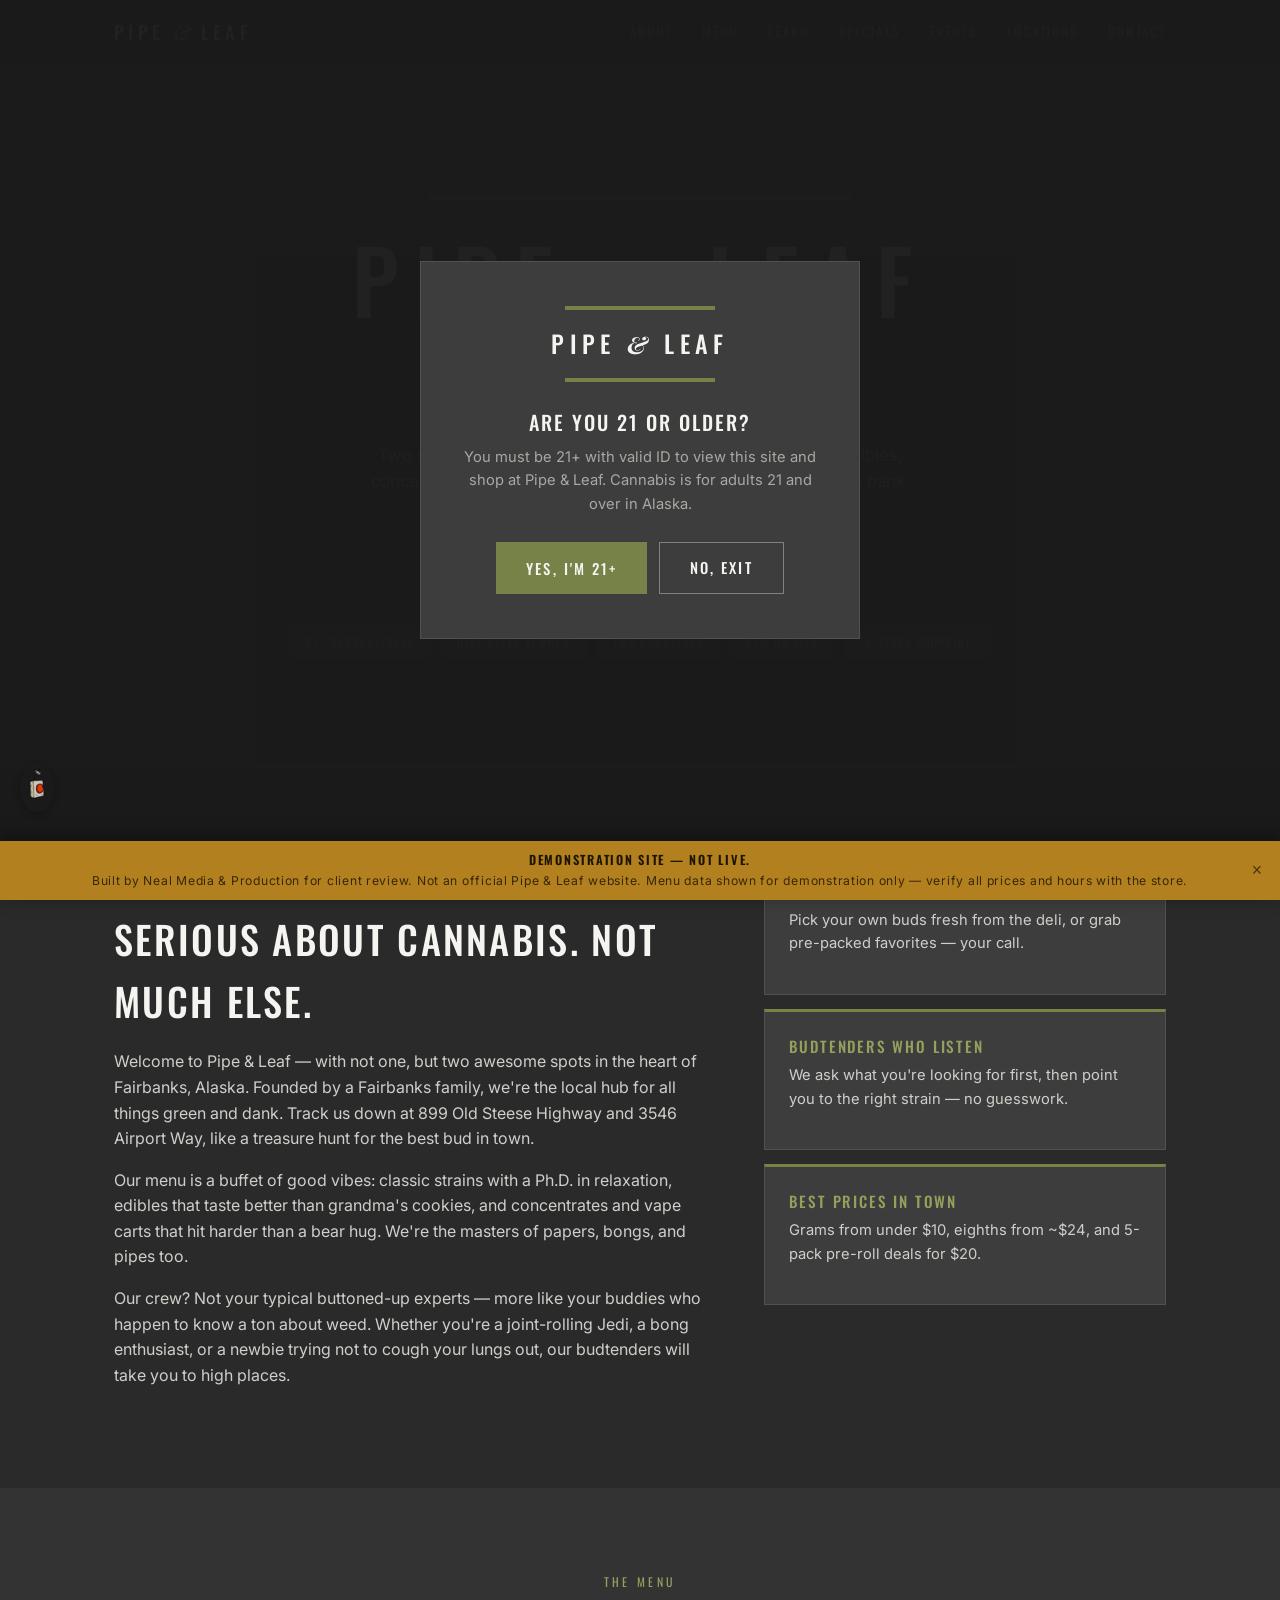
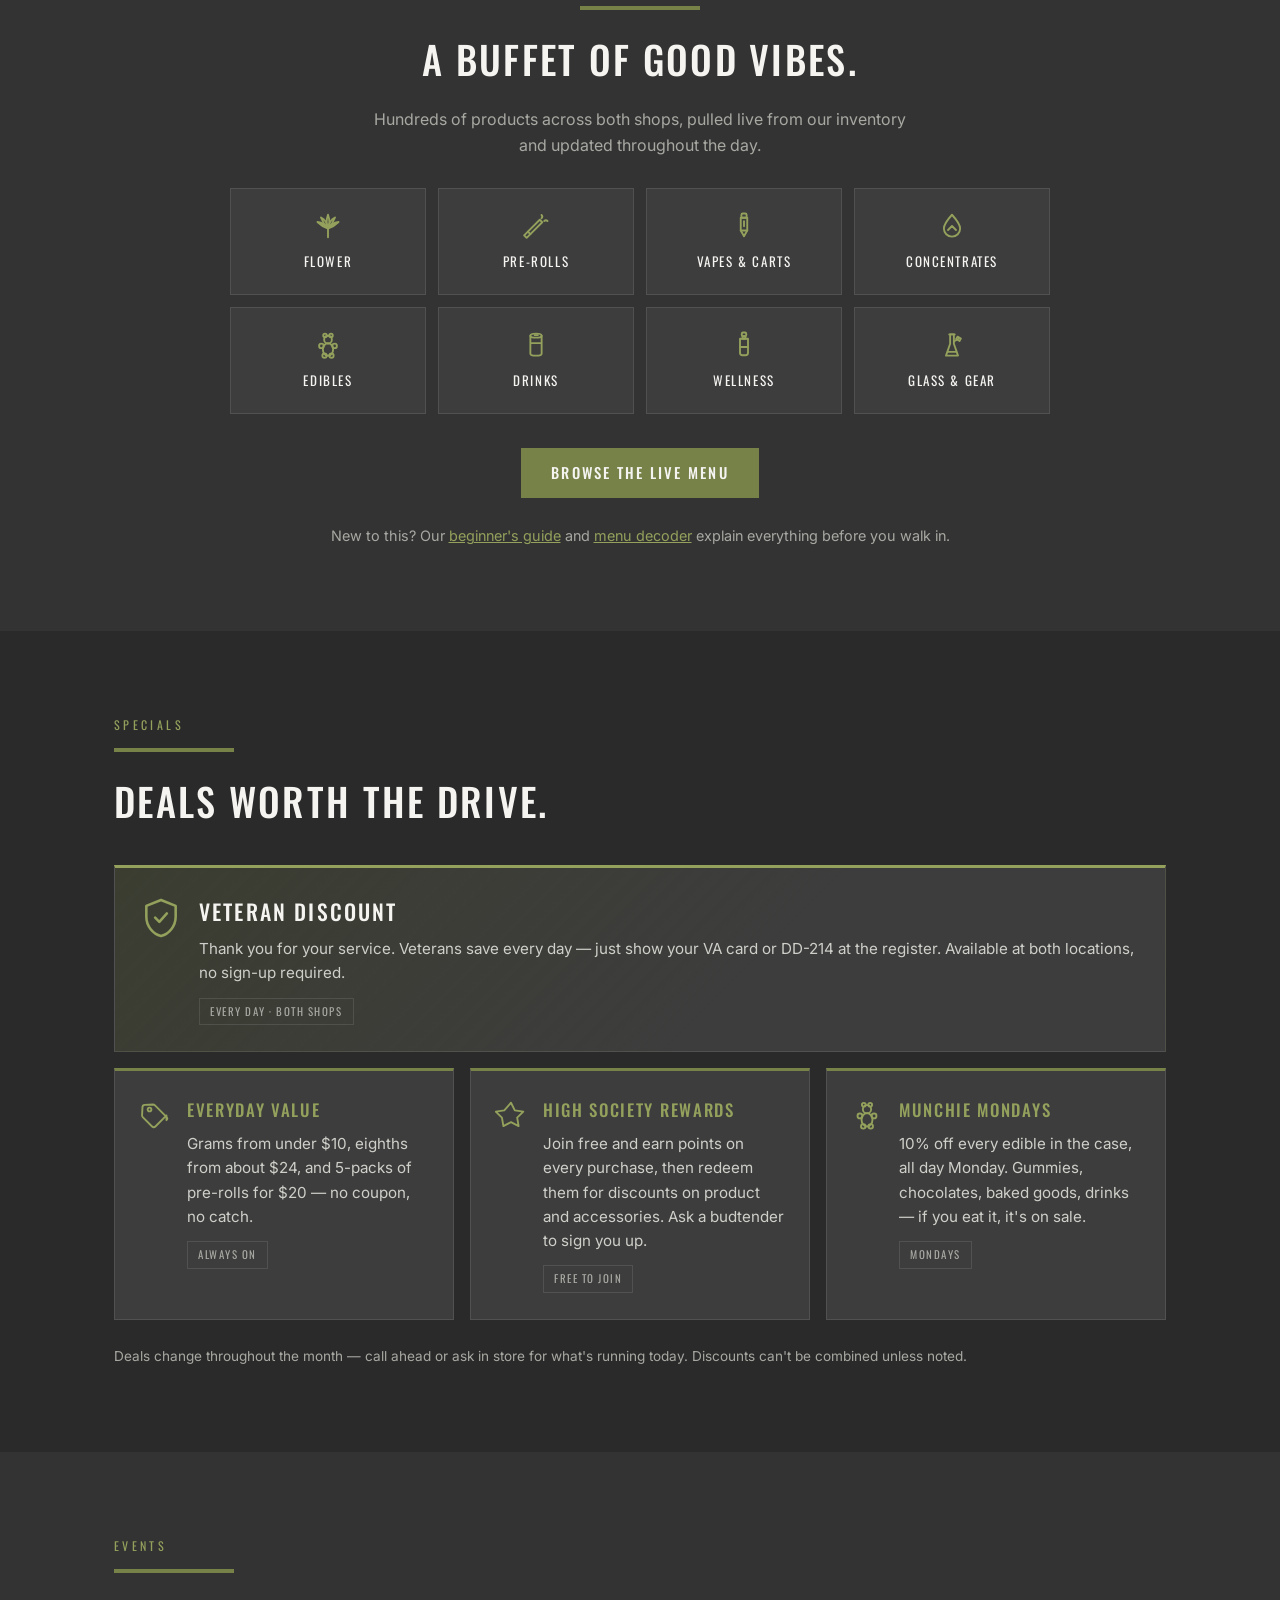
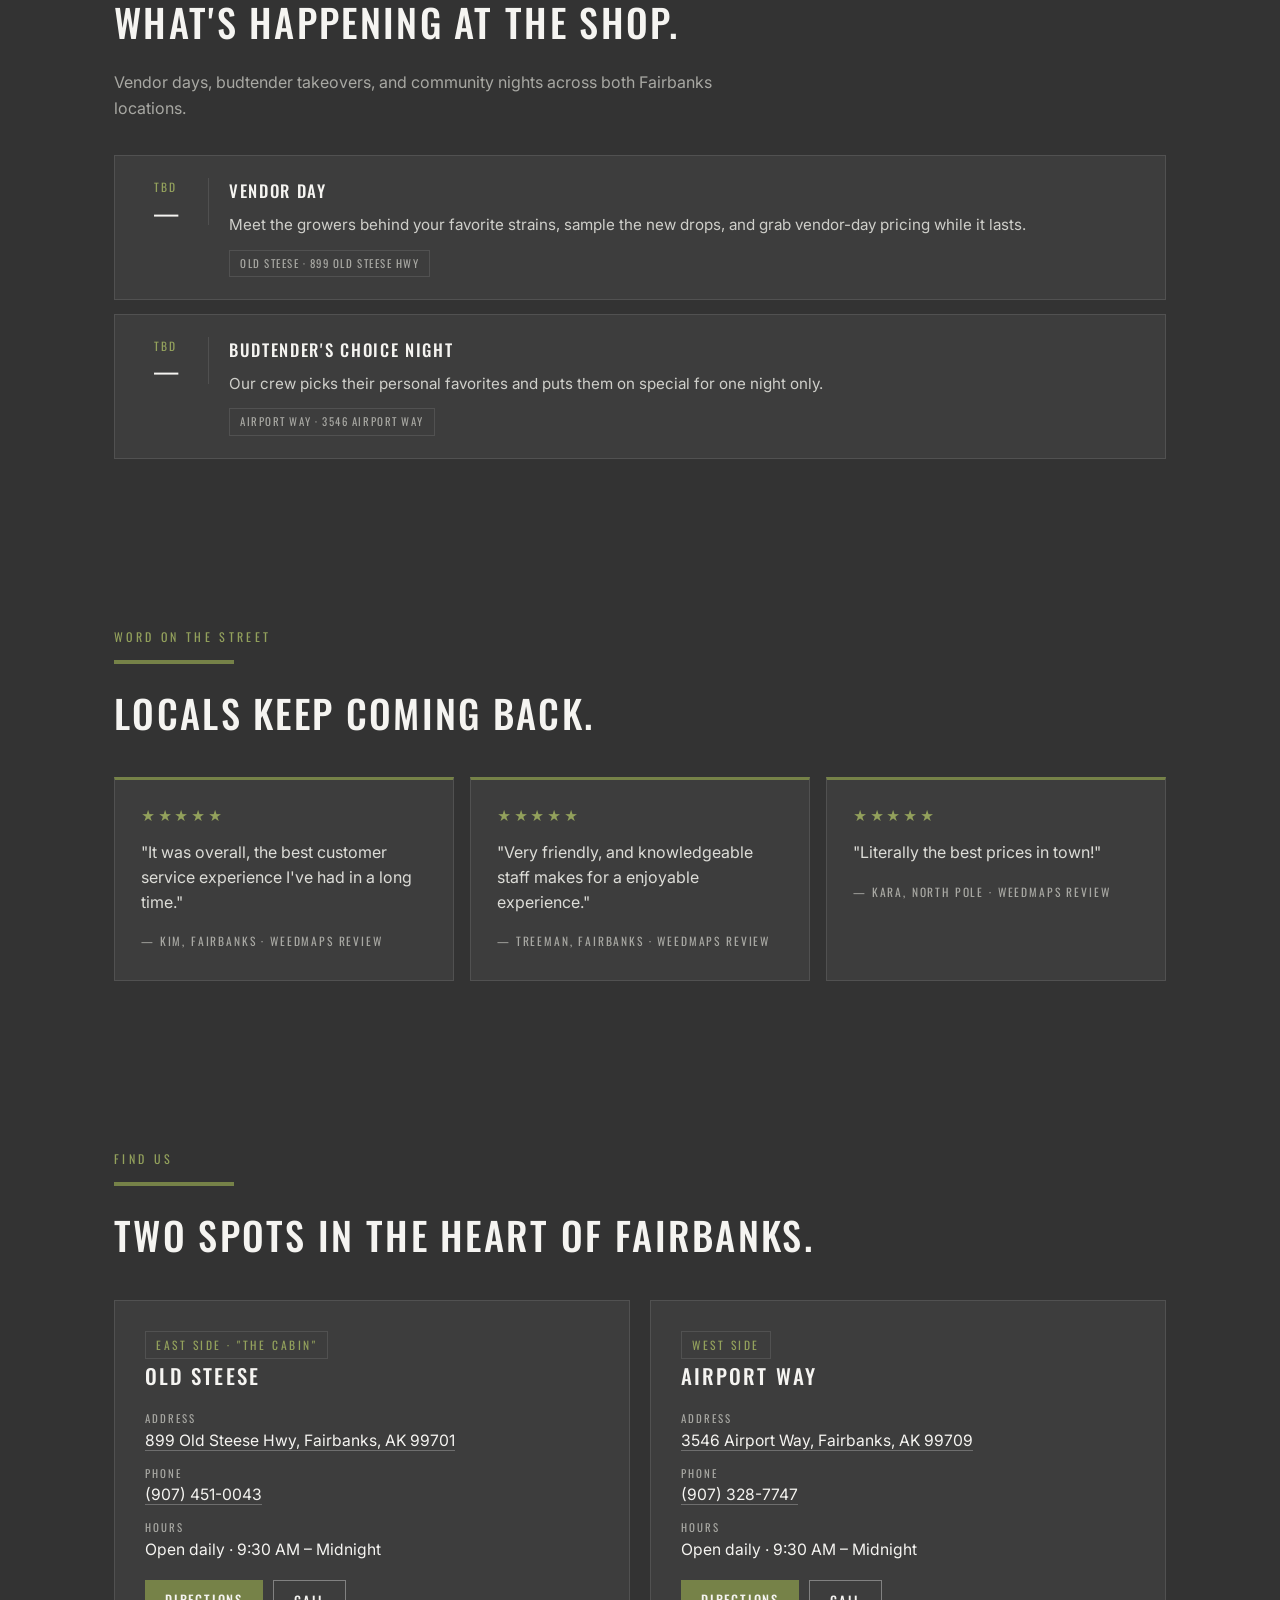
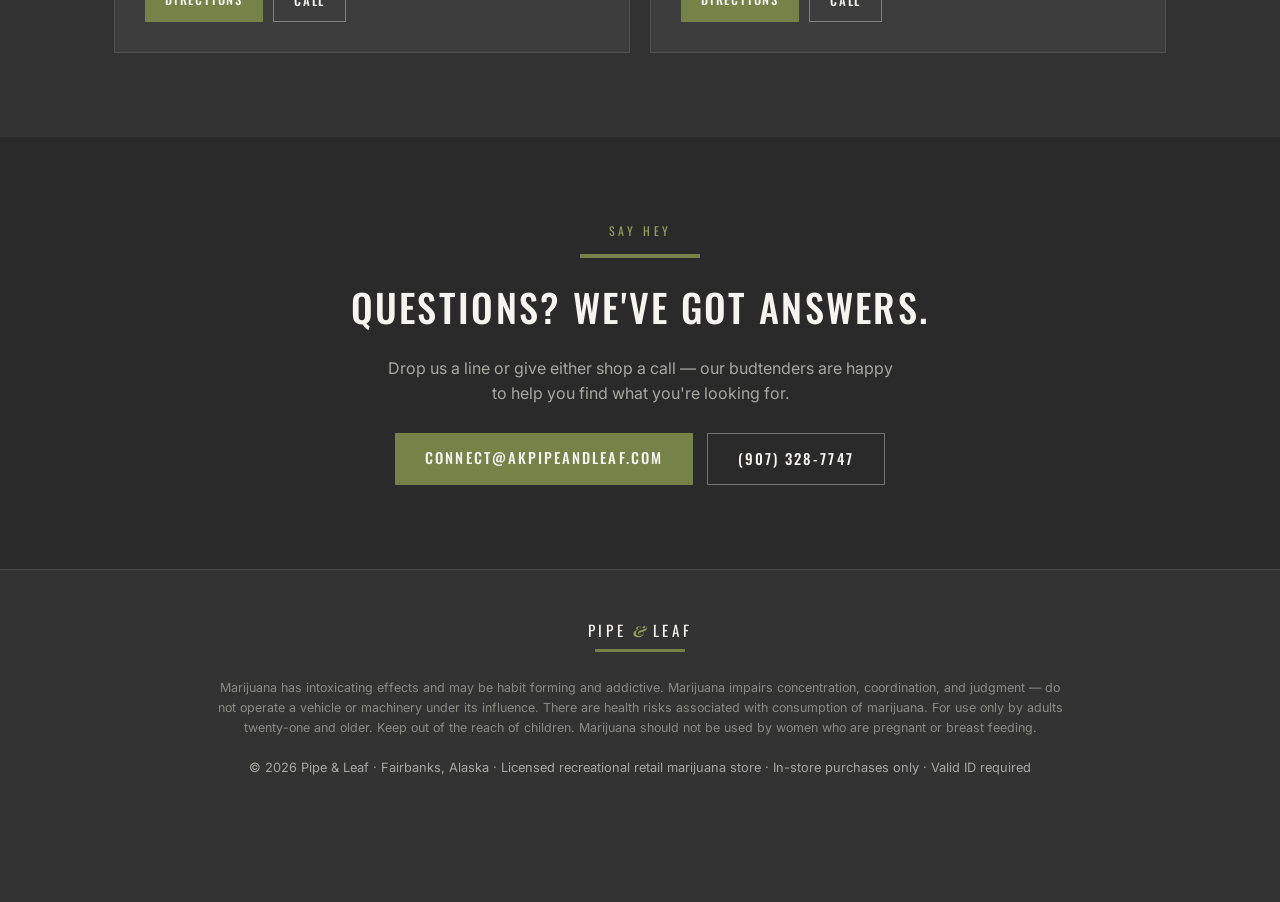
<file: index.html>
<!DOCTYPE html>
<html lang="en">
<head>
<meta charset="UTF-8">
<meta name="viewport" content="width=device-width, initial-scale=1.0">
<title>Pipe &amp; Leaf | Fairbanks, Alaska Cannabis Dispensary</title>
<meta name="description" content="Pipe &amp; Leaf is a family-founded cannabis dispensary with two Fairbanks, Alaska locations — premium flower, edibles, concentrates, vape carts, and glass at unbeatable prices. 21+ only.">
<meta property="og:title" content="Pipe &amp; Leaf | Fairbanks Cannabis">
<meta property="og:description" content="Two locations in the heart of Fairbanks, Alaska. Flower, edibles, concentrates, carts, and glass — family-founded, budget-friendly.">
<meta property="og:type" content="website">
<meta property="og:url" content="https://pipeandleaf.nealmedia.app">
<meta property="og:image" content="https://images.weedmaps.com/dispensaries/000/325/836/mobile_hero/1738631718-pipe-and-leaf.jpg?w=1200&auto=format">
<link rel="preconnect" href="https://fonts.googleapis.com">
<link rel="preconnect" href="https://fonts.gstatic.com" crossorigin>
<link href="https://fonts.googleapis.com/css2?family=Oswald:wght@300;400;500;600&family=Playfair+Display:ital,wght@1,500;1,700&family=Inter:wght@400;500;600&display=swap" rel="stylesheet">
<link rel="icon" href="data:image/svg+xml,<svg xmlns='http://www.w3.org/2000/svg' viewBox='0 0 100 100'><rect width='100' height='100' fill='%23333333'/><rect x='15' y='24' width='70' height='6' fill='%23768248'/><rect x='15' y='70' width='70' height='6' fill='%23768248'/><text x='50' y='58' font-family='sans-serif' font-size='28' fill='white' text-anchor='middle' font-weight='bold'>P%26L</text></svg>">
<style>
:root{
--charcoal:#333333; /* brand background */
--charcoal-2:#3d3d3d; /* raised surfaces */
--charcoal-3:#2a2a2a; /* deeper surfaces */
--olive:#768248; /* brand green bars */
--olive-bright:#93a15c; /* hover / accents */
--white:#f5f4f1;
--muted:#a8a8a3;
--line:rgba(255,255,255,.1);
}
*{margin:0;padding:0;box-sizing:border-box}
html{scroll-behavior:smooth}
body{font-family:'Inter',sans-serif;background:var(--charcoal);color:var(--white);line-height:1.6}
h1,h2,h3{font-family:'Oswald',sans-serif;text-transform:uppercase;font-weight:500;letter-spacing:.06em}
.amp{font-family:'Playfair Display',serif;font-style:italic;text-transform:none;font-weight:700}
a{color:inherit}
.wrap{max-width:1100px;margin:0 auto;padding:0 24px}

/* Brand rules (the olive bars) */
.rule{display:block;width:120px;height:4px;background:var(--olive);border:none;margin:0 0 18px}
.rule.center{margin:0 auto 18px}

/* Demo banner */
#demo-banner{position:fixed;left:0;right:0;bottom:0;z-index:120;background:#b3801f;color:#1d1400;
font-family:'Oswald',sans-serif;font-size:.78rem;letter-spacing:.14em;text-transform:uppercase;
text-align:center;padding:10px 44px;box-shadow:0 -4px 18px rgba(0,0,0,.4);line-height:1.5}
#demo-banner strong{font-weight:600}
#demo-banner .sub{display:block;letter-spacing:.06em;text-transform:none;font-family:'Inter',sans-serif;font-size:.76rem;opacity:.82;margin-top:2px}
#demo-banner button{position:absolute;right:10px;top:50%;transform:translateY(-50%);background:none;border:none;
color:#1d1400;font-size:1.1rem;cursor:pointer;padding:4px 8px;line-height:1;opacity:.7}
#demo-banner button:hover{opacity:1}
body{padding-bottom:64px}
@media(max-width:640px){#demo-banner{font-size:.68rem;padding:9px 40px}body{padding-bottom:78px}}
@media print{#demo-banner{display:none}}

/* Age gate */
#agegate{position:fixed;inset:0;background:rgba(26,26,26,.97);z-index:100;display:flex;align-items:center;justify-content:center;padding:24px}
#agegate .card{background:var(--charcoal-2);border:1px solid var(--line);max-width:440px;text-align:center;padding:44px 36px}
#agegate .mark{font-family:'Oswald',sans-serif;font-weight:500;font-size:1.5rem;letter-spacing:.22em;text-transform:uppercase;margin:14px 0}
#agegate .bar{width:150px;height:4px;background:var(--olive);margin:0 auto}
#agegate h2{font-size:1.25rem;margin:24px 0 8px;letter-spacing:.1em}
#agegate p{color:var(--muted);font-size:.92rem;margin-bottom:26px}
#agegate .btns{display:flex;gap:12px;justify-content:center}
.btn{display:inline-block;padding:13px 30px;border:none;font-family:'Oswald',sans-serif;font-weight:500;font-size:.92rem;letter-spacing:.14em;text-transform:uppercase;cursor:pointer;text-decoration:none;transition:background .15s ease,color .15s ease,border-color .15s ease}
.btn-primary{background:var(--olive);color:var(--white)}
.btn-primary:hover{background:var(--olive-bright)}
.btn-ghost{background:transparent;color:var(--white);border:1px solid rgba(255,255,255,.35)}
.btn-ghost:hover{border-color:var(--olive-bright);color:var(--olive-bright)}
body.gated{overflow:hidden}

/* Nav */
nav{position:sticky;top:0;z-index:50;background:rgba(42,42,42,.95);backdrop-filter:blur(8px);border-bottom:1px solid var(--line)}
nav .wrap{display:flex;align-items:center;justify-content:space-between;height:64px}
.logo{font-family:'Oswald',sans-serif;font-weight:500;font-size:1.15rem;text-decoration:none;letter-spacing:.24em;text-transform:uppercase}
.logo .amp{color:var(--olive-bright);letter-spacing:0;font-size:1.2em}
nav ul{display:flex;gap:30px;list-style:none}
nav ul a{text-decoration:none;font-family:'Oswald',sans-serif;font-size:.82rem;font-weight:400;letter-spacing:.16em;text-transform:uppercase;color:var(--muted);transition:color .15s}
nav ul a:hover{color:var(--olive-bright)}
#nav-toggle{display:none;background:none;border:1px solid var(--line);color:var(--white);font-size:1.1rem;padding:6px 12px;cursor:pointer}
@media(max-width:720px){
nav ul{display:none}
#nav-toggle{display:block}
nav ul.open{display:flex;position:absolute;top:64px;left:0;right:0;flex-direction:column;gap:0;background:var(--charcoal-3);border-bottom:1px solid var(--line)}
nav ul.open li a{display:block;padding:16px 24px;border-top:1px solid var(--line)}
}

/* Specials */
#specials{background:var(--charcoal-3)}
.specials-grid{display:grid;grid-template-columns:repeat(auto-fit,minmax(280px,1fr));gap:16px;margin-top:34px}
.special{display:flex;gap:16px;background:var(--charcoal-2);border:1px solid var(--line);border-top:3px solid var(--olive);padding:26px 24px}
.special.feature{grid-column:1/-1;background:linear-gradient(135deg,rgba(118,130,72,.22),var(--charcoal-2) 60%);border-top-color:var(--olive-bright)}
.special h3{font-size:1.05rem;letter-spacing:.1em;color:var(--olive-bright);margin-bottom:8px}
.special.feature h3{font-size:1.35rem;color:var(--white)}
.special p{font-size:.95rem;color:#cfcfca;margin-bottom:12px}
.special .spec-ico{width:32px;height:32px;color:var(--olive-bright);margin-top:2px}
.special.feature .spec-ico{width:44px;height:44px}
.tag{display:inline-block;font-family:'Oswald',sans-serif;font-size:.68rem;letter-spacing:.14em;text-transform:uppercase;color:var(--muted);border:1px solid var(--line);padding:4px 10px}
.specials-note{margin-top:26px;font-size:.85rem;color:var(--muted)}

/* Events */
.events-intro{color:var(--muted);max-width:600px;margin-bottom:34px}
.events-list{display:flex;flex-direction:column;gap:14px}
.event{display:flex;gap:20px;background:var(--charcoal-2);border:1px solid var(--line);padding:22px 24px;align-items:flex-start}
.event .date{flex:none;width:70px;text-align:center;border-right:1px solid var(--line);padding-right:16px}
.event .date .mo{display:block;font-family:'Oswald',sans-serif;font-size:.72rem;letter-spacing:.18em;text-transform:uppercase;color:var(--olive-bright)}
.event .date .dy{display:block;font-family:'Oswald',sans-serif;font-size:1.6rem;line-height:1.1;color:var(--white)}
.event h3{font-size:1.05rem;letter-spacing:.1em;margin-bottom:8px}
.event p{font-size:.95rem;color:#cfcfca;margin-bottom:12px}
.events-empty{display:none;background:var(--charcoal-2);border:1px solid var(--line);border-top:3px solid var(--olive);padding:32px;text-align:center;color:var(--muted)}
.ev-cta{display:flex;gap:12px;justify-content:center;flex-wrap:wrap;margin-top:20px}
.ev-cta .btn{padding:11px 22px;font-size:.8rem}
@media(max-width:560px){.event{flex-direction:column;gap:12px}.event .date{width:auto;text-align:left;border-right:none;border-bottom:1px solid var(--line);padding:0 0 10px}.event .date .dy{display:inline;margin-left:8px}}

/* Reviews */
#reviews .rev-grid{display:grid;grid-template-columns:repeat(auto-fit,minmax(260px,1fr));gap:16px;margin-top:34px}
.rev{background:var(--charcoal-2);border:1px solid var(--line);border-top:3px solid var(--olive);padding:26px}
.rev .stars{color:var(--olive-bright);letter-spacing:.2em;font-size:.85rem}
.rev p{margin:12px 0 14px;color:#dcdcd7;font-size:1rem;line-height:1.55}
.rev cite{font-family:'Oswald',sans-serif;font-style:normal;font-size:.72rem;letter-spacing:.16em;text-transform:uppercase;color:var(--muted)}

/* Hero — mirrors the brand lockup, over storefront photo */
header.hero{position:relative;padding:130px 0 110px;text-align:center;background:var(--charcoal);overflow:hidden}
header.hero::before{content:'';position:absolute;inset:0;
background:url('https://images.weedmaps.com/dispensaries/000/325/836/mobile_hero/1738631718-pipe-and-leaf.jpg?w=1600&auto=format') center 40%/cover no-repeat;
opacity:.22;filter:saturate(.7)}
header.hero::after{content:'';position:absolute;inset:0;background:
linear-gradient(180deg, rgba(51,51,51,.55) 0%, rgba(51,51,51,.25) 45%, var(--charcoal) 100%)}
header.hero .wrap{position:relative;z-index:1}
.hero .bar{width:min(420px,70%);height:5px;background:var(--olive);margin:0 auto}
.hero h1{font-size:clamp(2.8rem,9vw,5.5rem);font-weight:500;letter-spacing:.18em;margin:34px 0;line-height:1}
.hero h1 .amp{color:var(--white);font-size:.85em;letter-spacing:0}
.hero .tagline{font-family:'Oswald',sans-serif;text-transform:uppercase;letter-spacing:.3em;font-size:.85rem;color:var(--olive-bright);margin-top:34px}
.hero p.sub{max-width:560px;margin:22px auto 36px;color:var(--muted);font-size:1.05rem}
.hero .cta{display:flex;gap:14px;justify-content:center;flex-wrap:wrap}
.badges{display:flex;gap:10px;justify-content:center;flex-wrap:wrap;margin-top:42px}
.badge{font-family:'Oswald',sans-serif;font-size:.72rem;letter-spacing:.14em;text-transform:uppercase;padding:7px 15px;background:var(--charcoal-2);border:1px solid var(--line);color:var(--muted)}

section{padding:84px 0}
.section-kicker{font-family:'Oswald',sans-serif;color:var(--olive-bright);letter-spacing:.28em;text-transform:uppercase;font-size:.75rem;margin-bottom:14px}
h2.title{font-size:clamp(1.7rem,4vw,2.4rem);margin-bottom:18px}

/* About */
#about{background:var(--charcoal-3)}
#about .cols{display:grid;grid-template-columns:1.2fr .8fr;gap:48px;align-items:start}
#about p{color:#cfcfca;margin-bottom:16px}
.fact-card{background:var(--charcoal-2);border:1px solid var(--line);border-top:3px solid var(--olive);padding:22px 24px;margin-bottom:14px}
.fact-card h3{font-size:.95rem;letter-spacing:.12em;color:var(--olive-bright);margin-bottom:6px}
.fact-card p{font-size:.92rem;color:var(--muted);margin:0}
@media(max-width:820px){#about .cols{grid-template-columns:1fr}}

/* Menu teaser */
.menu-blurb{color:var(--muted);max-width:560px;margin:0 auto 30px}
.cat-links{display:grid;grid-template-columns:repeat(auto-fit,minmax(160px,1fr));gap:12px;max-width:820px;margin:0 auto 34px}
.cat-links a{display:flex;flex-direction:column;align-items:center;gap:10px;background:var(--charcoal-2);border:1px solid var(--line);padding:22px 12px;text-decoration:none;font-family:'Oswald',sans-serif;font-size:.82rem;letter-spacing:.12em;text-transform:uppercase;color:var(--white);transition:border-color .15s,transform .15s,color .15s}
.cat-links a:hover{border-color:var(--olive);transform:translateY(-3px);color:var(--olive-bright)}
.ico{display:inline-block;width:16px;height:16px;flex:none;line-height:0}
.ico svg{display:block;width:100%;height:100%}
.cat-links .ico{width:30px;height:30px;color:var(--olive-bright)}
.menu-note{margin-top:26px;text-align:center;color:var(--muted);font-size:.9rem}

/* Locations */
.loc-grid{display:grid;grid-template-columns:repeat(auto-fit,minmax(300px,1fr));gap:20px;margin-top:34px}
.loc{background:var(--charcoal-2);border:1px solid var(--line);padding:30px}
.loc h3{font-size:1.3rem;letter-spacing:.1em;margin-bottom:4px}
.loc .tag{font-family:'Oswald',sans-serif;color:var(--olive-bright);font-size:.72rem;letter-spacing:.22em;text-transform:uppercase}
.loc dl{margin:18px 0}
.loc dt{font-family:'Oswald',sans-serif;font-size:.68rem;text-transform:uppercase;letter-spacing:.18em;color:var(--muted);margin-top:12px}
.loc dd{font-size:.98rem;color:var(--white)}
.loc dd a{color:var(--white);text-decoration:none;border-bottom:1px solid rgba(255,255,255,.25)}
.loc dd a:hover{border-color:var(--olive-bright)}
.loc .actions{display:flex;gap:10px;flex-wrap:wrap;margin-top:10px}
.loc .actions .btn{padding:10px 20px;font-size:.8rem}

/* Contact */
#contact{text-align:center;background:var(--charcoal-3)}
#contact p{color:var(--muted);max-width:520px;margin:0 auto 26px}
#contact .links{display:flex;gap:14px;justify-content:center;flex-wrap:wrap}

footer{padding:48px 0 60px;border-top:1px solid var(--line)}
footer .mark{text-align:center;font-family:'Oswald',sans-serif;letter-spacing:.24em;text-transform:uppercase;font-size:.95rem;margin-bottom:6px}
footer .mark .amp{color:var(--olive-bright);letter-spacing:0}
footer .bar{width:90px;height:3px;background:var(--olive);margin:0 auto 26px}
footer .warn{font-size:.78rem;color:#8b8b86;max-width:860px;margin:0 auto 20px;text-align:center}
footer .fine{font-size:.8rem;color:var(--muted);text-align:center}
</style>
</head>
<body class="gated">

<!-- 21+ Age Gate -->
<div id="agegate">
<div class="card">
<div class="bar"></div>
<div class="mark">Pipe <span class="amp">&amp;</span> Leaf</div>
<div class="bar"></div>
<h2>Are you 21 or older?</h2>
<p>You must be 21+ with valid ID to view this site and shop at Pipe &amp; Leaf. Cannabis is for adults 21 and over in Alaska.</p>
<div class="btns">
<button class="btn btn-primary" onclick="enterSite()">Yes, I'm 21+</button>
<a class="btn btn-ghost" href="https://www.google.com">No, exit</a>
</div>
</div>
</div>

<nav>
<div class="wrap">
<a class="logo" href="#top">Pipe <span class="amp">&amp;</span> Leaf</a>
<button id="nav-toggle" aria-label="Menu" onclick="document.querySelector('nav ul').classList.toggle('open')">☰</button>
<ul onclick="this.classList.remove('open')">
<li><a href="#about">About</a></li>
<li><a href="menu.html">Menu</a></li>
<li><a href="learn.html">Learn</a></li>
<li><a href="#specials">Specials</a></li>
<li><a href="#events">Events</a></li>
<li><a href="#locations">Locations</a></li>
<li><a href="#contact">Contact</a></li>
</ul>
</div>
</nav>

<header class="hero" id="top">
<div class="wrap">
<div class="bar"></div>
<h1>Pipe <span class="amp">&amp;</span> Leaf</h1>
<div class="bar"></div>
<div class="tagline">Fairbanks, Alaska · Family-Founded</div>
<p class="sub">Two shops in the heart of Fairbanks with premium strains, edibles, concentrates, carts, and glass — at prices that won't break the bank.</p>
<div class="cta">
<a class="btn btn-primary" href="menu.html">Browse the Live Menu</a>
<a class="btn btn-ghost" href="#locations">Find a Store</a>
</div>
<div class="badges">
<span class="badge">21+ Recreational</span>
<span class="badge">Deli-Style Flower</span>
<span class="badge">Two Locations</span>
<span class="badge">ATM On Site</span>
<span class="badge">In-Store Shopping</span>
</div>
</div>
</header>

<section id="about">
<div class="wrap">
<div class="cols">
<div>
<div class="section-kicker">About Us</div>
<hr class="rule">
<h2 class="title">Serious about cannabis. Not much else.</h2>
<p>Welcome to Pipe &amp; Leaf — with not one, but two awesome spots in the heart of Fairbanks, Alaska. Founded by a Fairbanks family, we're the local hub for all things green and dank. Track us down at 899 Old Steese Highway and 3546 Airport Way, like a treasure hunt for the best bud in town.</p>
<p>Our menu is a buffet of good vibes: classic strains with a Ph.D. in relaxation, edibles that taste better than grandma's cookies, and concentrates and vape carts that hit harder than a bear hug. We're the masters of papers, bongs, and pipes too.</p>
<p>Our crew? Not your typical buttoned-up experts — more like your buddies who happen to know a ton about weed. Whether you're a joint-rolling Jedi, a bong enthusiast, or a newbie trying not to cough your lungs out, our budtenders will take you to high places.</p>
</div>
<div>
<div class="fact-card">
<h3>Deli-Style Shopping</h3>
<p>Pick your own buds fresh from the deli, or grab pre-packed favorites — your call.</p>
</div>
<div class="fact-card">
<h3>Budtenders Who Listen</h3>
<p>We ask what you're looking for first, then point you to the right strain — no guesswork.</p>
</div>
<div class="fact-card">
<h3>Best Prices in Town</h3>
<p>Grams from under $10, eighths from ~$24, and 5-pack pre-roll deals for $20.</p>
</div>
</div>
</div>
</div>
</section>

<section id="menu">
<div class="wrap" style="text-align:center">
<div class="section-kicker">The Menu</div>
<hr class="rule center">
<h2 class="title">A buffet of good vibes.</h2>
<p class="menu-blurb">Hundreds of products across both shops, pulled live from our inventory and updated throughout the day.</p>
<div class="cat-links">
<a href="menu.html#flower"><span class="ico"><svg viewBox="0 0 24 24" fill="none" stroke="currentColor" stroke-width="1.5" stroke-linecap="round" stroke-linejoin="round"><path d="M12 21v-7"/><path d="M12 14c-1.6-3.4-1.3-7.2 0-11 1.3 3.8 1.6 7.6 0 11z"/><path d="M12 14C9.6 11.6 7.6 8.6 6.4 5.2 9.4 6.6 11.4 10 12 14z"/><path d="M12 14c2.4-2.4 4.4-5.4 5.6-8.8C14.6 6.6 12.6 10 12 14z"/><path d="M12 14c-3-1-6-2.8-8.4-5.2 3.2.4 6.4 2 8.4 5.2z"/><path d="M12 14c3-1 6-2.8 8.4-5.2-3.2.4-6.4 2-8.4 5.2z"/></svg></span>Flower</a>
<a href="menu.html#pre-rolls"><span class="ico"><svg viewBox="0 0 24 24" fill="none" stroke="currentColor" stroke-width="1.5" stroke-linecap="round" stroke-linejoin="round"><path d="M2.5 19.5 15 7l2 2L4.5 21.5z"/><path d="m5.5 16.5 2 2"/><path d="M16.4 5.8c1-1 .5-2.1 0-2.6"/><path d="M18.6 8c1-1 2.1-.5 2.6 0"/></svg></span>Pre-Rolls</a>
<a href="menu.html#vape-pens"><span class="ico"><svg viewBox="0 0 24 24" fill="none" stroke="currentColor" stroke-width="1.5" stroke-linecap="round" stroke-linejoin="round"><rect x="9.9" y="2" width="4.2" height="3.4" rx="1.2"/><path d="M9.4 5.4h5.2v10.2H9.4z"/><path d="m9.4 15.6 2.6 4.6 2.6-4.6"/><path d="M12 8.2v4"/></svg></span>Vapes &amp; Carts</a>
<a href="menu.html#concentrates"><span class="ico"><svg viewBox="0 0 24 24" fill="none" stroke="currentColor" stroke-width="1.5" stroke-linecap="round" stroke-linejoin="round"><path d="M12 3s6.5 7.2 6.5 11a6.5 6.5 0 0 1-13 0C5.5 10.2 12 3 12 3z"/><path d="m8.8 15.2 3.2-3.2 3.2 3.2"/></svg></span>Concentrates</a>
<a href="menu.html#edibles"><span class="ico"><svg viewBox="0 0 24 24" fill="none" stroke="currentColor" stroke-width="1.5" stroke-linecap="round" stroke-linejoin="round"><circle cx="9.6" cy="4.3" r="1.4"/><circle cx="14.4" cy="4.3" r="1.4"/><circle cx="12" cy="7.7" r="3.1"/><ellipse cx="12" cy="15.6" rx="4.1" ry="5"/><circle cx="6.7" cy="12.7" r="1.8"/><circle cx="17.3" cy="12.7" r="1.8"/><circle cx="9.2" cy="20.5" r="1.7"/><circle cx="14.8" cy="20.5" r="1.7"/></svg></span>Edibles</a>
<a href="menu.html#drinks"><span class="ico"><svg viewBox="0 0 24 24" fill="none" stroke="currentColor" stroke-width="1.5" stroke-linecap="round" stroke-linejoin="round"><ellipse cx="12" cy="4.5" rx="4.5" ry="1.6"/><path d="M7.5 4.5v14.4a4.5 1.6 0 0 0 9 0V4.5"/><path d="M11 4.1h2.4"/><path d="M7.9 10.5h8.2"/></svg></span>Drinks</a>
<a href="menu.html#wellness"><span class="ico"><svg viewBox="0 0 24 24" fill="none" stroke="currentColor" stroke-width="1.5" stroke-linecap="round" stroke-linejoin="round"><rect x="10.2" y="2" width="3.6" height="3" rx="1.1"/><path d="M10.9 5h2.2v2h-2.2z"/><path d="M8.8 7h6.4v11.2a2 2 0 0 1-2 2h-2.4a2 2 0 0 1-2-2z"/><path d="M8.8 13.6h6.4"/></svg></span>Wellness</a>
<a href="menu.html#gear"><span class="ico"><svg viewBox="0 0 24 24" fill="none" stroke="currentColor" stroke-width="1.5" stroke-linecap="round" stroke-linejoin="round"><path d="M10.5 3.5h3V11l3.3 9.5H7.2L10.5 11z"/><path d="M9.8 3.5h4.4"/><path d="M13.5 9.2 17.2 7"/><path d="m16.4 5.3 2.7 1.6-1.1 1.9-2.7-1.6z"/><path d="M8.6 17.5h6.8"/></svg></span>Glass &amp; Gear</a>
</div>
<a class="btn btn-primary" href="menu.html">Browse the Live Menu</a>
<p class="menu-note">New to this? Our <a href="guide.html" style="color:var(--olive-bright)">beginner's guide</a> and <a href="legend.html" style="color:var(--olive-bright)">menu decoder</a> explain everything before you walk in.</p>
</div>
</section>

<section id="specials">
<div class="wrap">
<div class="section-kicker">Specials</div>
<hr class="rule">
<h2 class="title">Deals worth the drive.</h2>
<div class="specials-grid">
<div class="special feature">
<span class="ico spec-ico"><svg viewBox="0 0 24 24" fill="none" stroke="currentColor" stroke-width="1.4" stroke-linecap="round" stroke-linejoin="round"><path d="M12 2.2 4 5.4v5.9c0 4.9 3.4 9.4 8 10.5 4.6-1.1 8-5.6 8-10.5V5.4z"/><path d="m8.8 11.8 2.3 2.3 4.1-4.6"/></svg></span>
<div>
<h3>Veteran Discount</h3>
<p>Thank you for your service. Veterans save every day — just show your VA card or DD-214 at the register. Available at both locations, no sign-up required.</p>
<span class="tag">Every day · Both shops</span>
</div>
</div>
<div class="special">
<span class="ico spec-ico"><svg viewBox="0 0 24 24" fill="none" stroke="currentColor" stroke-width="1.4" stroke-linecap="round" stroke-linejoin="round"><path d="M20.6 12.3 12.3 20.6a1.8 1.8 0 0 1-2.5 0l-7-7a1.8 1.8 0 0 1-.5-1.3l.3-6.2a1.8 1.8 0 0 1 1.7-1.7l6.2-.3c.5 0 1 .2 1.3.5l8.8 8.8a1.8 1.8 0 0 1 0 2.5z"/><circle cx="7.9" cy="7.9" r="1.4"/></svg></span>
<div>
<h3>Everyday Value</h3>
<p>Grams from under $10, eighths from about $24, and 5-packs of pre-rolls for $20 — no coupon, no catch.</p>
<span class="tag">Always on</span>
</div>
</div>
<div class="special">
<span class="ico spec-ico"><svg viewBox="0 0 24 24" fill="none" stroke="currentColor" stroke-width="1.4" stroke-linecap="round" stroke-linejoin="round"><path d="M12 2.8l2.85 5.78 6.38.93-4.61 4.5 1.09 6.35L12 17.36l-5.71 3-1.09-6.35-4.61-4.5 6.38-.93z"/></svg></span>
<div>
<h3>High Society Rewards</h3>
<p>Join free and earn points on every purchase, then redeem them for discounts on product and accessories. Ask a budtender to sign you up.</p>
<span class="tag">Free to join</span>
</div>
</div>
<div class="special">
<span class="ico spec-ico"><svg viewBox="0 0 24 24" fill="none" stroke="currentColor" stroke-width="1.4" stroke-linecap="round" stroke-linejoin="round"><circle cx="9.6" cy="4.3" r="1.4"/><circle cx="14.4" cy="4.3" r="1.4"/><circle cx="12" cy="7.7" r="3.1"/><ellipse cx="12" cy="15.6" rx="4.1" ry="5"/><circle cx="6.7" cy="12.7" r="1.8"/><circle cx="17.3" cy="12.7" r="1.8"/><circle cx="9.2" cy="20.5" r="1.7"/><circle cx="14.8" cy="20.5" r="1.7"/></svg></span>
<div>
<h3>Munchie Mondays</h3>
<p>10% off every edible in the case, all day Monday. Gummies, chocolates, baked goods, drinks — if you eat it, it's on sale.</p>
<span class="tag">Mondays</span>
</div>
</div>
</div>
<p class="specials-note">Deals change throughout the month — call ahead or ask in store for what's running today. Discounts can't be combined unless noted.</p>
</div>
</section>

<section id="events">
<div class="wrap">
<div class="section-kicker">Events</div>
<hr class="rule">
<h2 class="title">What's happening at the shop.</h2>
<p class="events-intro">Vendor days, budtender takeovers, and community nights across both Fairbanks locations.</p>
<div class="events-list">
<article class="event">
<div class="date"><span class="mo">TBD</span><span class="dy">—</span></div>
<div class="ev-body">
<h3>Vendor Day</h3>
<p>Meet the growers behind your favorite strains, sample the new drops, and grab vendor-day pricing while it lasts.</p>
<span class="tag">Old Steese · 899 Old Steese Hwy</span>
</div>
</article>
<article class="event">
<div class="date"><span class="mo">TBD</span><span class="dy">—</span></div>
<div class="ev-body">
<h3>Budtender's Choice Night</h3>
<p>Our crew picks their personal favorites and puts them on special for one night only.</p>
<span class="tag">Airport Way · 3546 Airport Way</span>
</div>
</article>
</div>
<div class="events-empty">
Nothing on the calendar right now — follow along or call the shop, and we'll let you know as soon as the next one drops.
<div class="ev-cta"><a class="btn btn-ghost" href="tel:9073287747">Call Airport Way</a><a class="btn btn-ghost" href="tel:9074510043">Call Old Steese</a></div>
</div>
</div>
</section>

<section id="reviews">
<div class="wrap">
<div class="section-kicker">Word on the Street</div>
<hr class="rule">
<h2 class="title">Locals keep coming back.</h2>
<div class="rev-grid">
<div class="rev">
<div class="stars">★★★★★</div>
<p>"It was overall, the best customer service experience I've had in a long time."</p>
<cite>— Kim, Fairbanks · Weedmaps review</cite>
</div>
<div class="rev">
<div class="stars">★★★★★</div>
<p>"Very friendly, and knowledgeable staff makes for a enjoyable experience."</p>
<cite>— Treeman, Fairbanks · Weedmaps review</cite>
</div>
<div class="rev">
<div class="stars">★★★★★</div>
<p>"Literally the best prices in town!"</p>
<cite>— Kara, North Pole · Weedmaps review</cite>
</div>
</div>
</div>
</section>

<section id="locations">
<div class="wrap">
<div class="section-kicker">Find Us</div>
<hr class="rule">
<h2 class="title">Two spots in the heart of Fairbanks.</h2>
<div class="loc-grid">
<div class="loc">
<div class="tag">East Side · "The Cabin"</div>
<h3>Old Steese</h3>
<dl>
<dt>Address</dt>
<dd><a href="https://www.google.com/maps/dir/?api=1&destination=899+Old+Steese+Hwy+Fairbanks+AK+99701" target="_blank" rel="noopener">899 Old Steese Hwy, Fairbanks, AK 99701</a></dd>
<dt>Phone</dt>
<dd><a href="tel:9074510043">(907) 451-0043</a></dd>
<dt>Hours</dt>
<dd>Open daily · 9:30 AM – Midnight</dd>
</dl>
<div class="actions">
<a class="btn btn-primary" href="https://www.google.com/maps/dir/?api=1&destination=899+Old+Steese+Hwy+Fairbanks+AK+99701" target="_blank" rel="noopener">Directions</a>
<a class="btn btn-ghost" href="tel:9074510043">Call</a>
</div>
</div>
<div class="loc">
<div class="tag">West Side</div>
<h3>Airport Way</h3>
<dl>
<dt>Address</dt>
<dd><a href="https://www.google.com/maps/dir/?api=1&destination=3546+Airport+Way+Fairbanks+AK+99709" target="_blank" rel="noopener">3546 Airport Way, Fairbanks, AK 99709</a></dd>
<dt>Phone</dt>
<dd><a href="tel:9073287747">(907) 328-7747</a></dd>
<dt>Hours</dt>
<dd>Open daily · 9:30 AM – Midnight</dd>
</dl>
<div class="actions">
<a class="btn btn-primary" href="https://www.google.com/maps/dir/?api=1&destination=3546+Airport+Way+Fairbanks+AK+99709" target="_blank" rel="noopener">Directions</a>
<a class="btn btn-ghost" href="tel:9073287747">Call</a>
</div>
</div>
</div>
</div>
</section>

<section id="contact">
<div class="wrap">
<div class="section-kicker">Say Hey</div>
<hr class="rule center">
<h2 class="title">Questions? We've got answers.</h2>
<p>Drop us a line or give either shop a call — our budtenders are happy to help you find what you're looking for.</p>
<div class="links">
<a class="btn btn-primary" href="mailto:connect@akpipeandleaf.com">connect@akpipeandleaf.com</a>
<a class="btn btn-ghost" href="tel:9073287747">(907) 328-7747</a>
</div>
</div>
</section>

<footer>
<div class="wrap">
<div class="mark">Pipe <span class="amp">&amp;</span> Leaf</div>
<div class="bar"></div>
<p class="warn">Marijuana has intoxicating effects and may be habit forming and addictive. Marijuana impairs concentration, coordination, and judgment — do not operate a vehicle or machinery under its influence. There are health risks associated with consumption of marijuana. For use only by adults twenty-one and older. Keep out of the reach of children. Marijuana should not be used by women who are pregnant or breast&nbsp;feeding.</p>
<p class="fine">© <span id="yr"></span> Pipe &amp; Leaf · Fairbanks, Alaska · Licensed recreational retail marijuana store · In-store purchases only · Valid ID required</p>
</div>
</footer>

<script>
document.getElementById('yr').textContent = new Date().getFullYear();
function enterSite(){
document.getElementById('agegate').style.display = 'none';
document.body.classList.remove('gated');
try{ sessionStorage.setItem('pl_age_ok','1'); }catch(e){}
}
try{
if(sessionStorage.getItem('pl_age_ok')==='1') enterSite();
}catch(e){}

</script>

<!-- NealMedia Bot Mascot -->
<a href="https://nealmedia.app" target="_blank" rel="noopener" style="position:fixed;bottom:80px;left:20px;z-index:9999;opacity:0.9;transition:opacity 0.2s;" onmouseover="this.style.opacity='1'" onmouseout="this.style.opacity='0.9'">
  <img src="[data-uri]" alt="NealMedia" style="height:48px;width:auto;border-radius:50%;box-shadow:0 2px 8px rgba(0,0,0,0.3);">
</a>

<div id="demo-banner" role="status">
<strong>Demonstration site — not live.</strong>
<span class="sub">Built by Neal Media &amp; Production for client review. Not an official Pipe &amp; Leaf website. Menu data shown for demonstration only — verify all prices and hours with the store.</span>
<button aria-label="Hide notice" onclick="this.parentNode.remove();document.body.style.paddingBottom='0'">&times;</button>
</div>
</body>
</html>
</file>
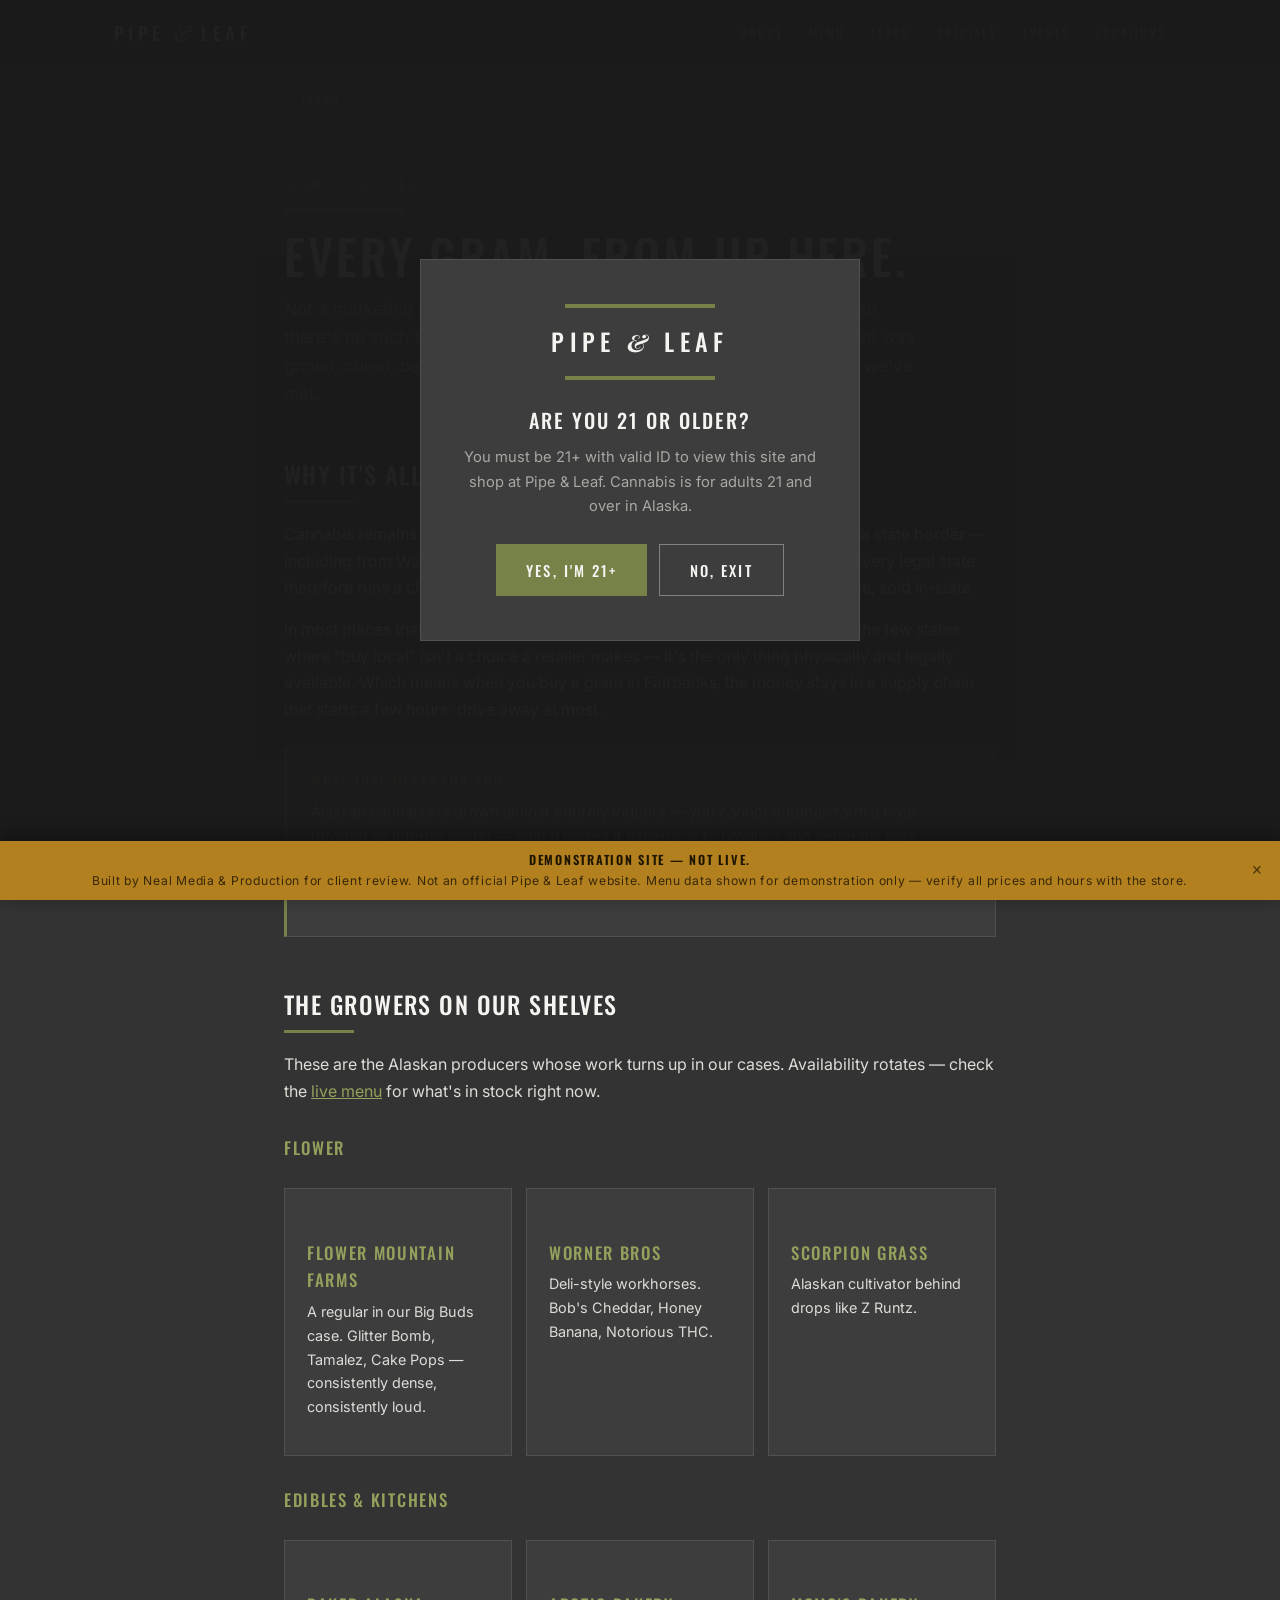
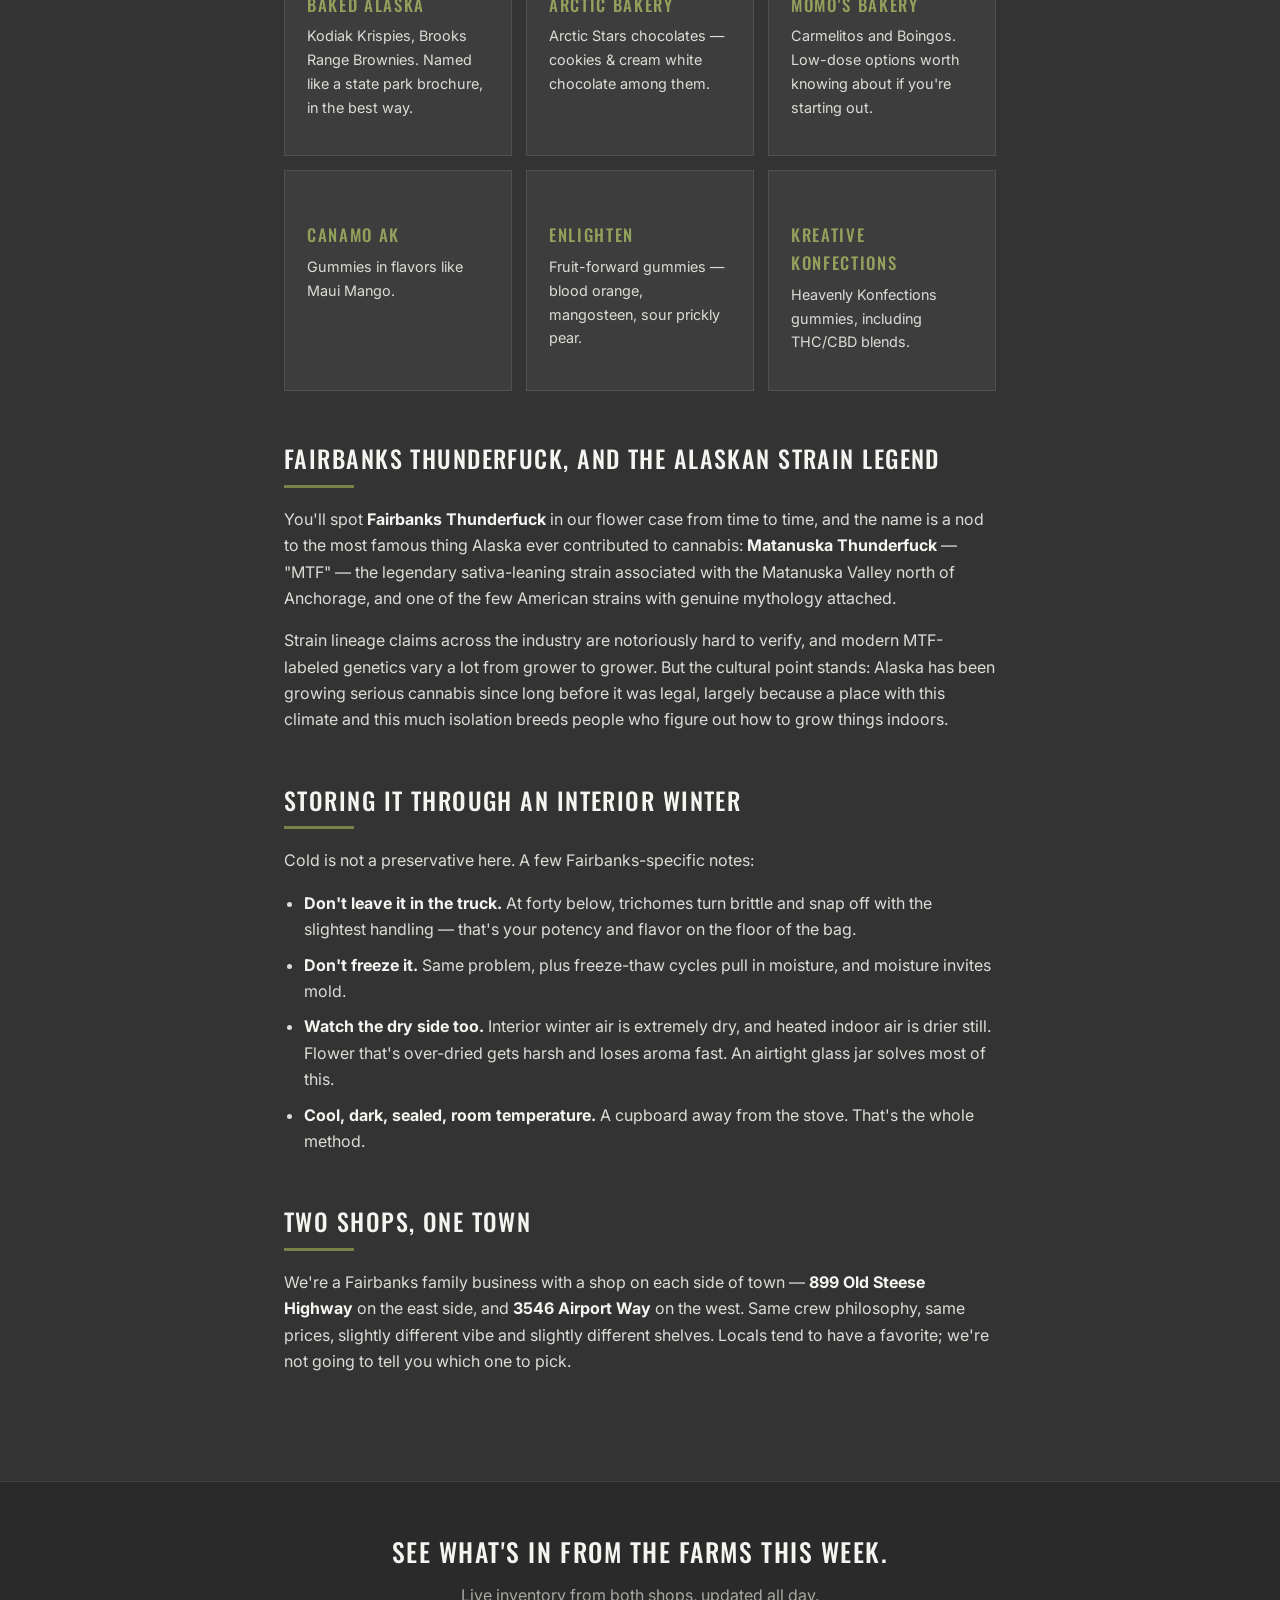
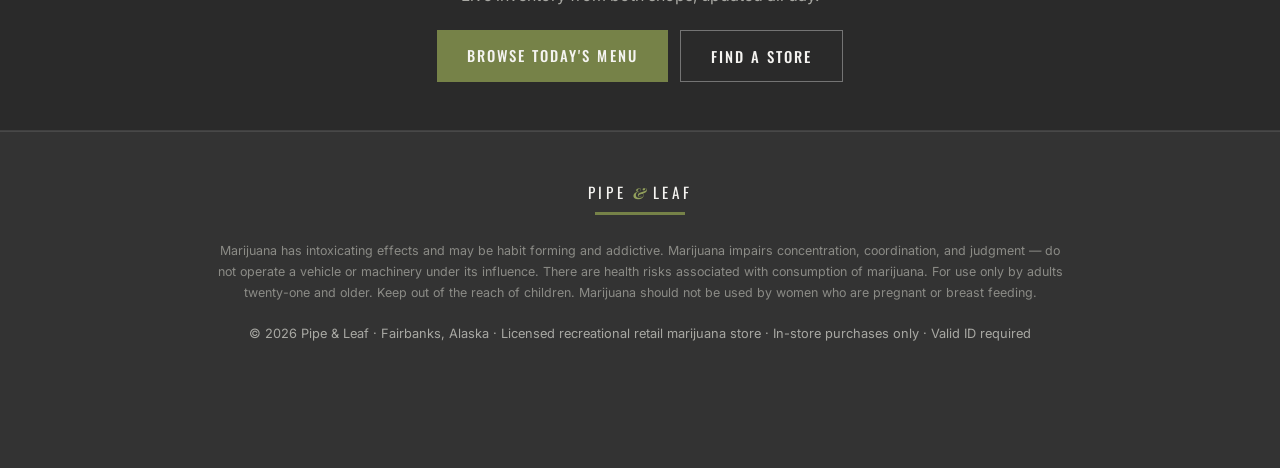
<file: alaska.html>
<!DOCTYPE html>
<html lang="en">
<head>
<meta charset="UTF-8">
<meta name="viewport" content="width=device-width, initial-scale=1.0">
<title>Grown in Alaska | Pipe &amp; Leaf | Fairbanks, Alaska</title>
<meta name="description" content="Every gram sold in Alaska is grown in Alaska — by law. Meet the Alaskan farms and kitchens behind the shelves at Pipe & Leaf in Fairbanks. 21+ only.">
<meta property="og:title" content="Grown in Alaska | Pipe &amp; Leaf">
<meta property="og:description" content="Why every gram on our shelf is Alaskan, and who grows it.">
<meta property="og:type" content="article">
<meta property="og:url" content="https://pipeandleaf.nealmedia.app/alaska.html">
<link rel="preconnect" href="https://fonts.googleapis.com">
<link rel="preconnect" href="https://fonts.gstatic.com" crossorigin>
<link href="https://fonts.googleapis.com/css2?family=Oswald:wght@300;400;500;600&family=Playfair+Display:ital,wght@1,500;1,700&family=Inter:wght@400;500;600&display=swap" rel="stylesheet">
<link rel="stylesheet" href="site.css">
<link rel="icon" href="data:image/svg+xml,<svg xmlns='http://www.w3.org/2000/svg' viewBox='0 0 100 100'><rect width='100' height='100' fill='%23333333'/><rect x='15' y='24' width='70' height='6' fill='%23768248'/><rect x='15' y='70' width='70' height='6' fill='%23768248'/><text x='50' y='58' font-family='sans-serif' font-size='28' fill='white' text-anchor='middle' font-weight='bold'>P%26L</text></svg>">
</head>
<body class="gated">

<div id="agegate">
  <div class="card">
    <div class="bar"></div>
    <div class="mark">Pipe <span class="amp">&amp;</span> Leaf</div>
    <div class="bar"></div>
    <h2>Are you 21 or older?</h2>
    <p>You must be 21+ with valid ID to view this site and shop at Pipe &amp; Leaf. Cannabis is for adults 21 and over in Alaska.</p>
    <div class="btns">
      <button class="btn btn-primary" onclick="enterSite()">Yes, I'm 21+</button>
      <a class="btn btn-ghost" href="https://www.google.com">No, exit</a>
    </div>
  </div>
</div>

<nav class="top">
  <div class="wrap">
    <a class="logo" href="index.html">Pipe <span class="amp">&amp;</span> Leaf</a>
    <button id="nav-toggle" aria-label="Menu" onclick="document.querySelector('nav.top ul').classList.toggle('open')">☰</button>
    <ul onclick="this.classList.remove('open')">
      <li><a href="index.html#about">About</a></li>
      <li><a href="menu.html">Menu</a></li>
      <li><a href="learn.html" class="active">Learn</a></li>
      <li><a href="index.html#specials">Specials</a></li>
      <li><a href="index.html#events">Events</a></li>
      <li><a href="index.html#locations">Locations</a></li>
    </ul>
  </div>
</nav>

<div class="wrap narrow">
  <p class="crumb"><a href="learn.html">← Learn</a></p>
</div>

<header class="page">
  <div class="wrap narrow">
    <div class="kicker">Grown in Alaska</div>
    <hr class="rule">
    <h1 class="title">Every gram, from up here.</h1>
    <p class="lede">Not a marketing angle — a legal fact. Cannabis can't cross state lines, so there's no such thing as an import in this industry. Everything on our shelf was grown, cured, baked or bottled somewhere in Alaska, usually by people we've met.</p>
  </div>
</header>

<article class="body">
<div class="wrap narrow">

  <h2>Why it's all local, whether we like it or not</h2>
  <hr class="h2rule">
  <p>Cannabis remains federally illegal, which makes it a crime to transport across a state border — including from Washington to Alaska, and including by mail, barge, or plane. Every legal state therefore runs a closed loop: grown in-state, processed in-state, tested in-state, sold in-state.</p>
  <p>In most places that's a footnote. Up here it's the whole story. Alaska is one of the few states where "buy local" isn't a choice a retailer makes — it's the only thing physically and legally available. Which means when you buy a gram in Fairbanks, the money stays in a supply chain that starts a few hours' drive away at most.</p>

  <div class="note">
    <h4>What that means for you</h4>
    <p>Alaskan cannabis is grown almost entirely indoors — you cannot outdoor-farm a crop through an Interior winter — which makes it expensive to produce and generally very consistent. Alaska also has some of the strictest testing rules in the country. That's a real quality floor.</p>
  </div>

  <h2>The growers on our shelves</h2>
  <hr class="h2rule">
  <p>These are the Alaskan producers whose work turns up in our cases. Availability rotates — check the <a href="menu.html">live menu</a> for what's in stock right now.</p>

  <h3>Flower</h3>
  <div class="brands">
    <div class="brand"><h3>Flower Mountain Farms</h3><p>A regular in our Big Buds case. Glitter Bomb, Tamalez, Cake Pops — consistently dense, consistently loud.</p></div>
    <div class="brand"><h3>Worner Bros</h3><p>Deli-style workhorses. Bob's Cheddar, Honey Banana, Notorious THC.</p></div>
    <div class="brand"><h3>Scorpion Grass</h3><p>Alaskan cultivator behind drops like Z Runtz.</p></div>
  </div>

  <h3>Edibles &amp; kitchens</h3>
  <div class="brands">
    <div class="brand"><h3>Baked Alaska</h3><p>Kodiak Krispies, Brooks Range Brownies. Named like a state park brochure, in the best way.</p></div>
    <div class="brand"><h3>Arctic Bakery</h3><p>Arctic Stars chocolates — cookies &amp; cream white chocolate among them.</p></div>
    <div class="brand"><h3>MoMo's Bakery</h3><p>Carmelitos and Boingos. Low-dose options worth knowing about if you're starting out.</p></div>
    <div class="brand"><h3>Canamo AK</h3><p>Gummies in flavors like Maui Mango.</p></div>
    <div class="brand"><h3>Enlighten</h3><p>Fruit-forward gummies — blood orange, mangosteen, sour prickly pear.</p></div>
    <div class="brand"><h3>Kreative Konfections</h3><p>Heavenly Konfections gummies, including THC/CBD blends.</p></div>
  </div>

  <h2>Fairbanks Thunderfuck, and the Alaskan strain legend</h2>
  <hr class="h2rule">
  <p>You'll spot <strong>Fairbanks Thunderfuck</strong> in our flower case from time to time, and the name is a nod to the most famous thing Alaska ever contributed to cannabis: <strong>Matanuska Thunderfuck</strong> — "MTF" — the legendary sativa-leaning strain associated with the Matanuska Valley north of Anchorage, and one of the few American strains with genuine mythology attached.</p>
  <p>Strain lineage claims across the industry are notoriously hard to verify, and modern MTF-labeled genetics vary a lot from grower to grower. But the cultural point stands: Alaska has been growing serious cannabis since long before it was legal, largely because a place with this climate and this much isolation breeds people who figure out how to grow things indoors.</p>

  <h2>Storing it through an Interior winter</h2>
  <hr class="h2rule">
  <p>Cold is not a preservative here. A few Fairbanks-specific notes:</p>
  <ul>
    <li><strong>Don't leave it in the truck.</strong> At forty below, trichomes turn brittle and snap off with the slightest handling — that's your potency and flavor on the floor of the bag.</li>
    <li><strong>Don't freeze it.</strong> Same problem, plus freeze-thaw cycles pull in moisture, and moisture invites mold.</li>
    <li><strong>Watch the dry side too.</strong> Interior winter air is extremely dry, and heated indoor air is drier still. Flower that's over-dried gets harsh and loses aroma fast. An airtight glass jar solves most of this.</li>
    <li><strong>Cool, dark, sealed, room temperature.</strong> A cupboard away from the stove. That's the whole method.</li>
  </ul>

  <h2>Two shops, one town</h2>
  <hr class="h2rule">
  <p>We're a Fairbanks family business with a shop on each side of town — <strong>899 Old Steese Highway</strong> on the east side, and <strong>3546 Airport Way</strong> on the west. Same crew philosophy, same prices, slightly different vibe and slightly different shelves. Locals tend to have a favorite; we're not going to tell you which one to pick.</p>

</div>
</article>

<div class="cta-strip">
  <div class="wrap">
    <h2>See what's in from the farms this week.</h2>
    <p>Live inventory from both shops, updated all day.</p>
    <div class="btns">
      <a class="btn btn-primary" href="menu.html">Browse Today's Menu</a>
      <a class="btn btn-ghost" href="index.html#locations">Find a Store</a>
    </div>
  </div>
</div>

<footer>
  <div class="wrap">
    <div class="mark">Pipe <span class="amp">&amp;</span> Leaf</div>
    <div class="bar"></div>
    <p class="warn">Marijuana has intoxicating effects and may be habit forming and addictive. Marijuana impairs concentration, coordination, and judgment — do not operate a vehicle or machinery under its influence. There are health risks associated with consumption of marijuana. For use only by adults twenty-one and older. Keep out of the reach of children. Marijuana should not be used by women who are pregnant or breast&nbsp;feeding.</p>
    <p class="fine">© <span id="yr"></span> Pipe &amp; Leaf · Fairbanks, Alaska · Licensed recreational retail marijuana store · In-store purchases only · Valid ID required</p>
  </div>
</footer>

<script>
  document.getElementById('yr').textContent = new Date().getFullYear();
  function enterSite(){
    document.getElementById('agegate').style.display='none';
    document.body.classList.remove('gated');
    try{ sessionStorage.setItem('pl_age_ok','1'); }catch(e){}
  }
  try{ if(sessionStorage.getItem('pl_age_ok')==='1') enterSite(); }catch(e){}
</script>
<div id="demo-banner" role="status">
  <strong>Demonstration site — not live.</strong>
  <span class="sub">Built by Neal Media &amp; Production for client review. Not an official Pipe &amp; Leaf website. Menu data shown for demonstration only — verify all prices and hours with the store.</span>
  <button aria-label="Hide notice" onclick="this.parentNode.remove();document.body.style.paddingBottom='0'">&times;</button>
</div>
</body>
</html>
</file>
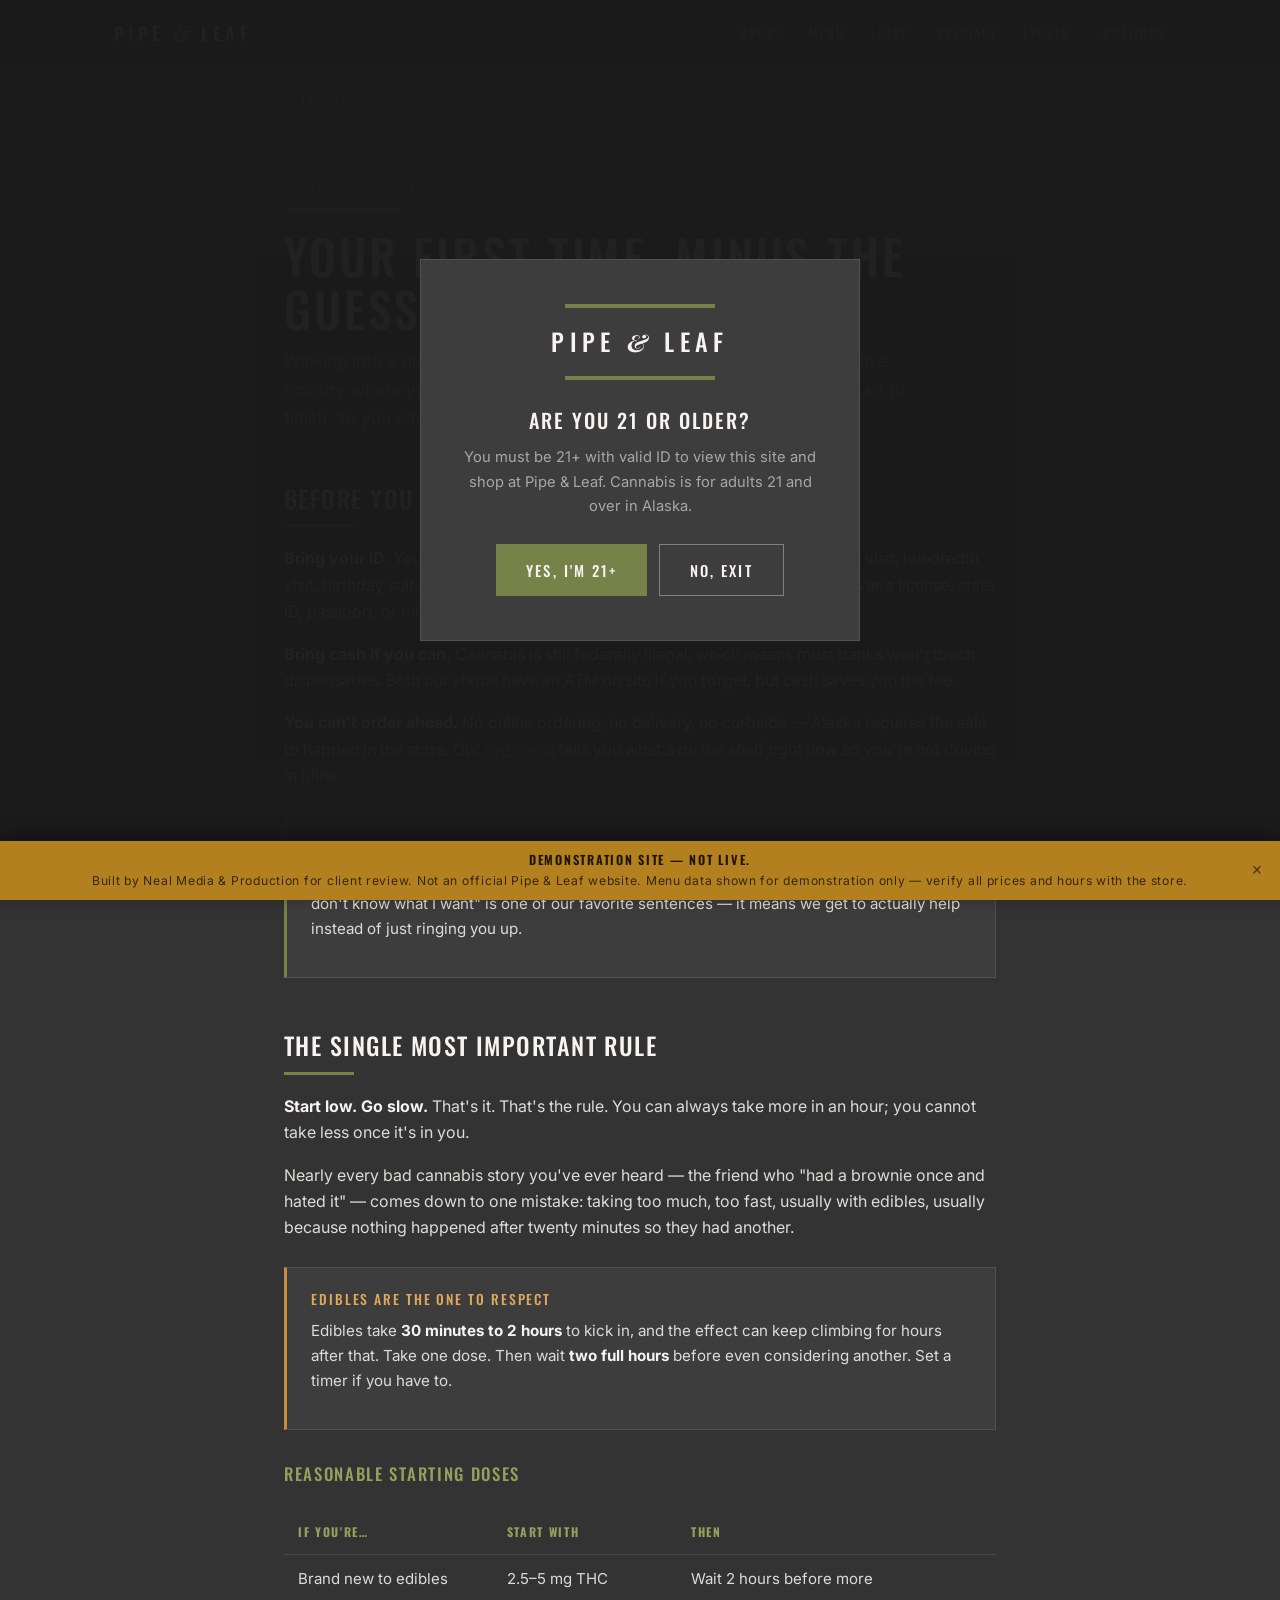
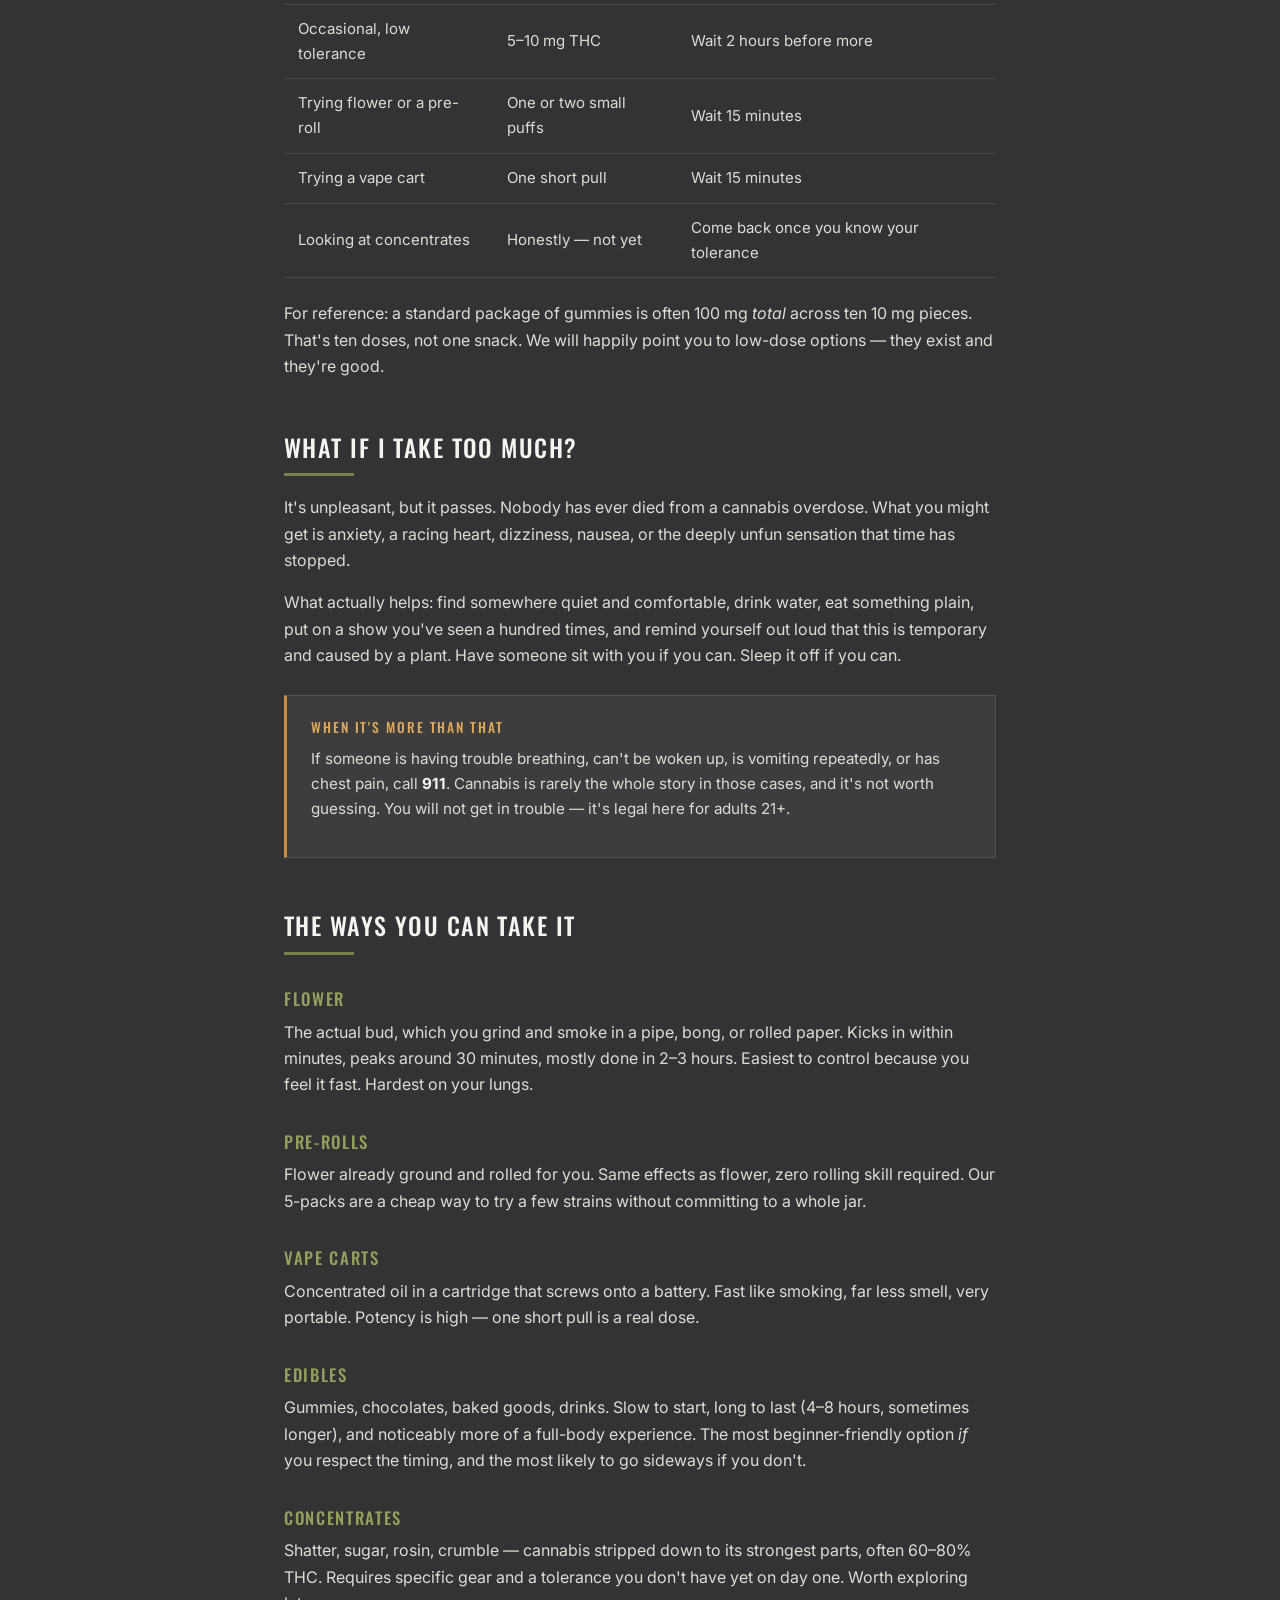
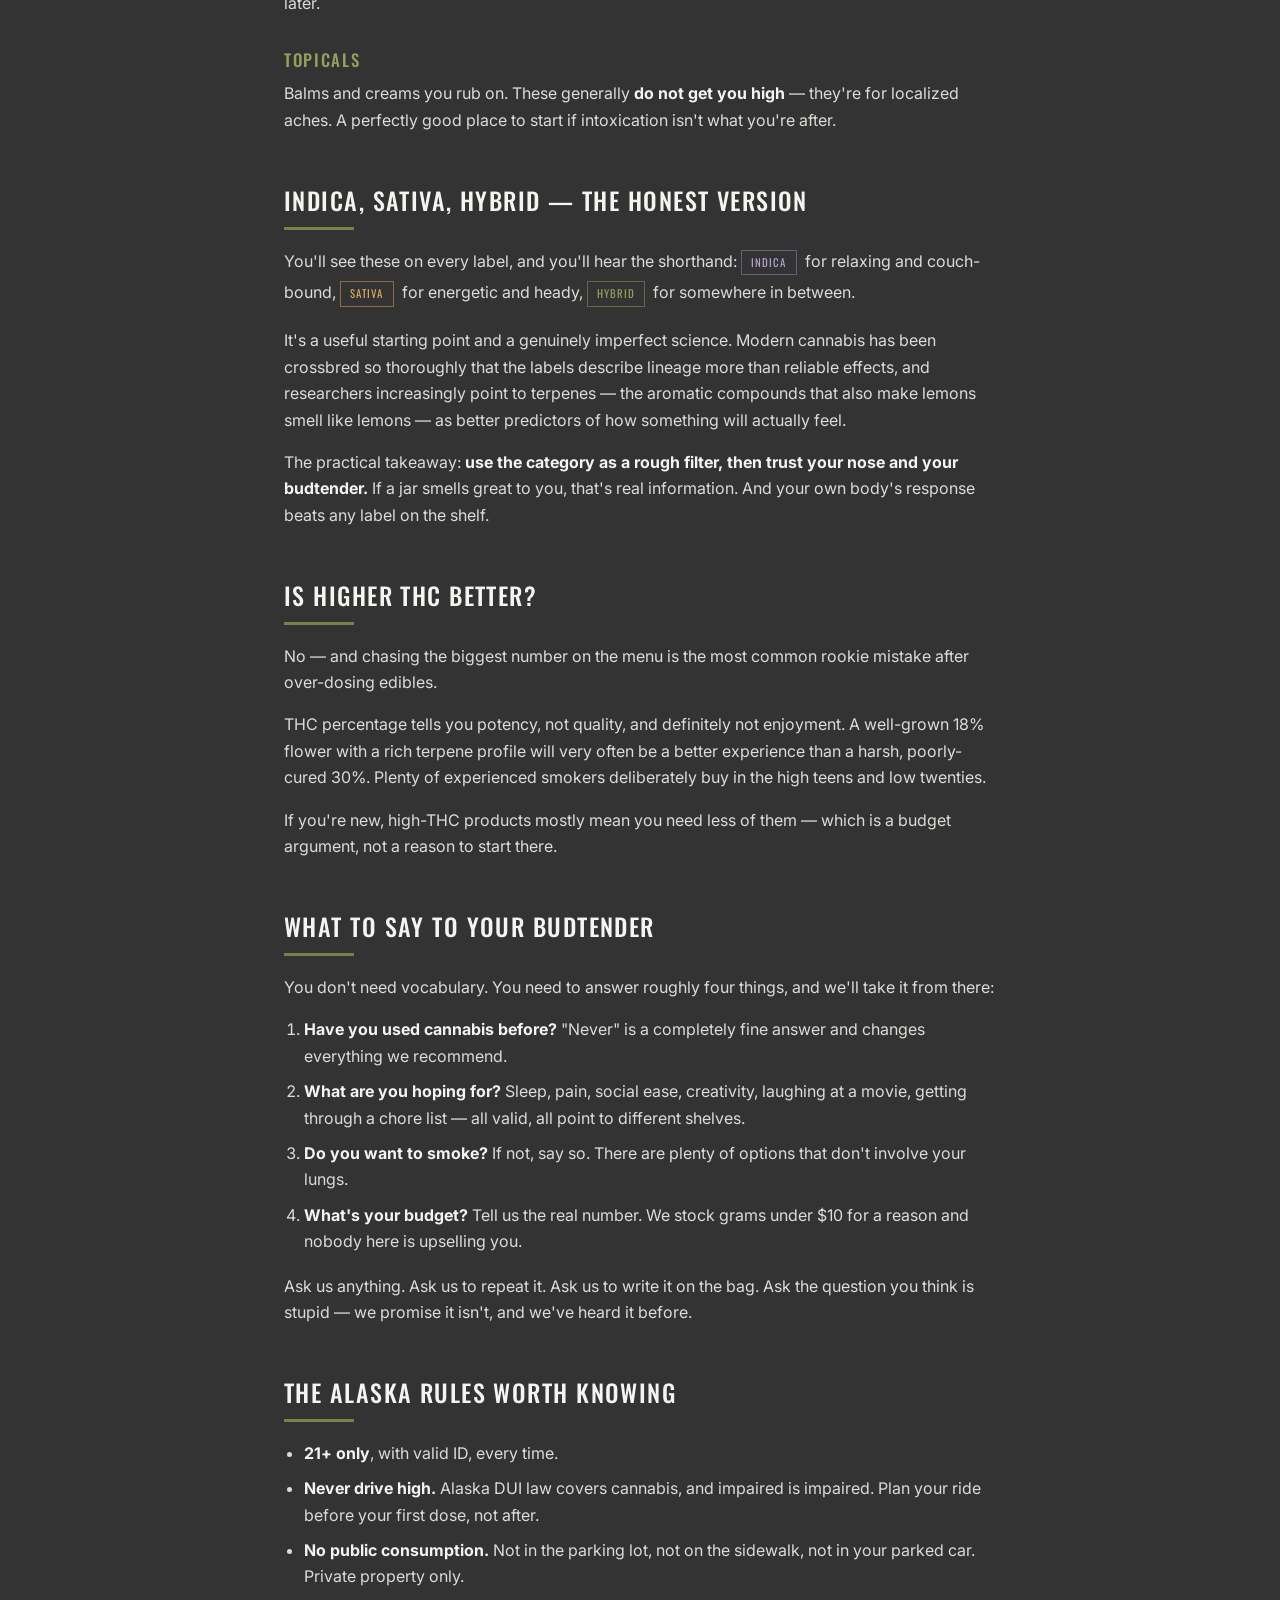
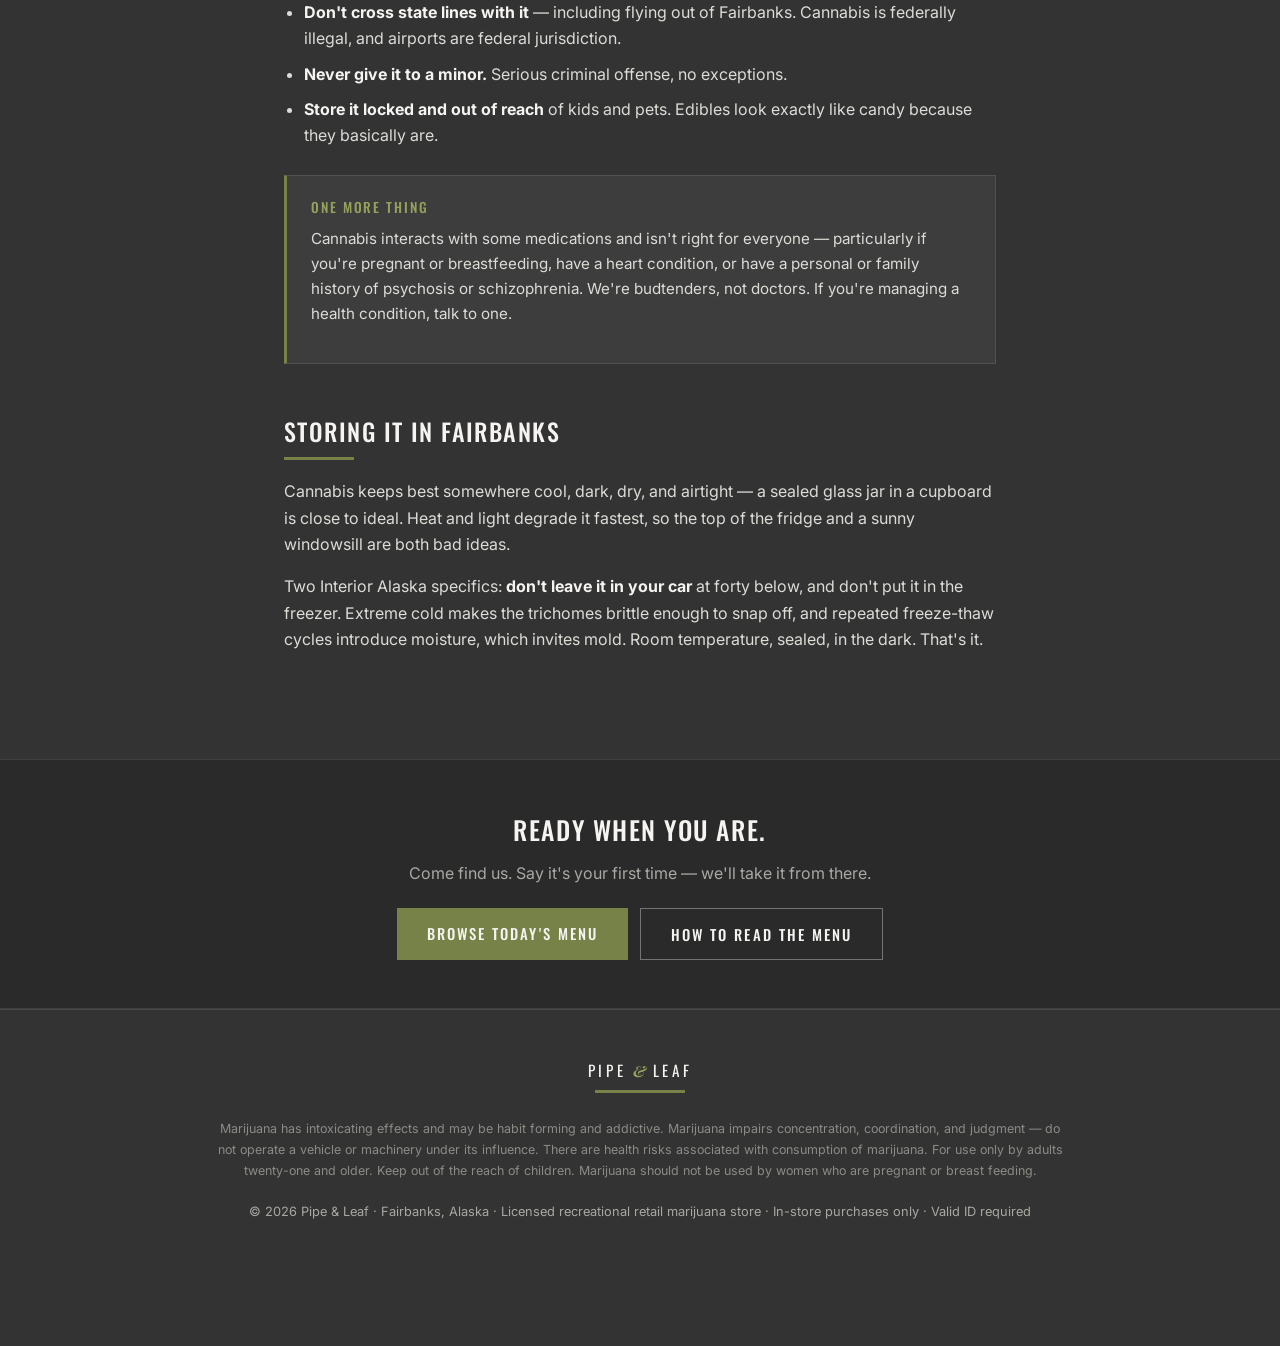
<file: guide.html>
<!DOCTYPE html>
<html lang="en">
<head>
<meta charset="UTF-8">
<meta name="viewport" content="width=device-width, initial-scale=1.0">
<title>The Beginner's Guide | Pipe &amp; Leaf | Fairbanks, Alaska</title>
<meta name="description" content="A first-timer's guide to buying cannabis in Fairbanks, Alaska — what to bring, what to ask, how to dose edibles, and the Alaska rules you should know. 21+ only.">
<meta property="og:title" content="The Beginner's Guide | Pipe &amp; Leaf">
<meta property="og:description" content="Never been in a dispensary? Start here. Plain answers, no judgment.">
<meta property="og:type" content="article">
<meta property="og:url" content="https://pipeandleaf.nealmedia.app/guide.html">
<link rel="preconnect" href="https://fonts.googleapis.com">
<link rel="preconnect" href="https://fonts.gstatic.com" crossorigin>
<link href="https://fonts.googleapis.com/css2?family=Oswald:wght@300;400;500;600&family=Playfair+Display:ital,wght@1,500;1,700&family=Inter:wght@400;500;600&display=swap" rel="stylesheet">
<link rel="stylesheet" href="site.css">
<link rel="icon" href="data:image/svg+xml,<svg xmlns='http://www.w3.org/2000/svg' viewBox='0 0 100 100'><rect width='100' height='100' fill='%23333333'/><rect x='15' y='24' width='70' height='6' fill='%23768248'/><rect x='15' y='70' width='70' height='6' fill='%23768248'/><text x='50' y='58' font-family='sans-serif' font-size='28' fill='white' text-anchor='middle' font-weight='bold'>P%26L</text></svg>">
</head>
<body class="gated">

<div id="agegate">
  <div class="card">
    <div class="bar"></div>
    <div class="mark">Pipe <span class="amp">&amp;</span> Leaf</div>
    <div class="bar"></div>
    <h2>Are you 21 or older?</h2>
    <p>You must be 21+ with valid ID to view this site and shop at Pipe &amp; Leaf. Cannabis is for adults 21 and over in Alaska.</p>
    <div class="btns">
      <button class="btn btn-primary" onclick="enterSite()">Yes, I'm 21+</button>
      <a class="btn btn-ghost" href="https://www.google.com">No, exit</a>
    </div>
  </div>
</div>

<nav class="top">
  <div class="wrap">
    <a class="logo" href="index.html">Pipe <span class="amp">&amp;</span> Leaf</a>
    <button id="nav-toggle" aria-label="Menu" onclick="document.querySelector('nav.top ul').classList.toggle('open')">☰</button>
    <ul onclick="this.classList.remove('open')">
      <li><a href="index.html#about">About</a></li>
      <li><a href="menu.html">Menu</a></li>
      <li><a href="learn.html" class="active">Learn</a></li>
      <li><a href="index.html#specials">Specials</a></li>
      <li><a href="index.html#events">Events</a></li>
      <li><a href="index.html#locations">Locations</a></li>
    </ul>
  </div>
</nav>

<div class="wrap narrow">
  <p class="crumb"><a href="learn.html">← Learn</a></p>
</div>

<header class="page">
  <div class="wrap narrow">
    <div class="kicker">Beginner's Guide</div>
    <hr class="rule">
    <h1 class="title">Your first time, minus the guesswork.</h1>
    <p class="lede">Walking into a dispensary for the first time is a little like ordering coffee in a country where you don't speak the language. Here's the whole thing, start to finish, so you can skip the awkward part and get to the good part.</p>
  </div>
</header>

<article class="body">
<div class="wrap narrow">

  <h2>Before you come in</h2>
  <hr class="h2rule">
  <p><strong>Bring your ID.</strong> You must be 21 or older, and we check every single time — first visit, hundredth visit, birthday suit, doesn't matter. A valid unexpired government photo ID: driver's license, state ID, passport, or military ID.</p>
  <p><strong>Bring cash if you can.</strong> Cannabis is still federally illegal, which means most banks won't touch dispensaries. Both our shops have an ATM on site if you forget, but cash saves you the fee.</p>
  <p><strong>You can't order ahead.</strong> No online ordering, no delivery, no curbside — Alaska requires the sale to happen in the store. Our <a href="menu.html">live menu</a> tells you what's on the shelf right now so you're not driving in blind.</p>

  <div class="note">
    <h4>The good news</h4>
    <p>You do not need to know anything before you arrive. Genuinely. "I've never done this and I don't know what I want" is one of our favorite sentences — it means we get to actually help instead of just ringing you up.</p>
  </div>

  <h2>The single most important rule</h2>
  <hr class="h2rule">
  <p><strong>Start low. Go slow.</strong> That's it. That's the rule. You can always take more in an hour; you cannot take less once it's in you.</p>
  <p>Nearly every bad cannabis story you've ever heard — the friend who "had a brownie once and hated it" — comes down to one mistake: taking too much, too fast, usually with edibles, usually because nothing happened after twenty minutes so they had another.</p>

  <div class="note warn">
    <h4>Edibles are the one to respect</h4>
    <p>Edibles take <strong>30 minutes to 2 hours</strong> to kick in, and the effect can keep climbing for hours after that. Take one dose. Then wait <strong>two full hours</strong> before even considering another. Set a timer if you have to.</p>
  </div>

  <h3>Reasonable starting doses</h3>
  <table class="tbl">
    <thead><tr><th>If you're…</th><th>Start with</th><th>Then</th></tr></thead>
    <tbody>
      <tr><td>Brand new to edibles</td><td>2.5–5 mg THC</td><td>Wait 2 hours before more</td></tr>
      <tr><td>Occasional, low tolerance</td><td>5–10 mg THC</td><td>Wait 2 hours before more</td></tr>
      <tr><td>Trying flower or a pre-roll</td><td>One or two small puffs</td><td>Wait 15 minutes</td></tr>
      <tr><td>Trying a vape cart</td><td>One short pull</td><td>Wait 15 minutes</td></tr>
      <tr><td>Looking at concentrates</td><td>Honestly — not yet</td><td>Come back once you know your tolerance</td></tr>
    </tbody>
  </table>
  <p>For reference: a standard package of gummies is often 100 mg <em>total</em> across ten 10 mg pieces. That's ten doses, not one snack. We will happily point you to low-dose options — they exist and they're good.</p>

  <h2>What if I take too much?</h2>
  <hr class="h2rule">
  <p>It's unpleasant, but it passes. Nobody has ever died from a cannabis overdose. What you might get is anxiety, a racing heart, dizziness, nausea, or the deeply unfun sensation that time has stopped.</p>
  <p>What actually helps: find somewhere quiet and comfortable, drink water, eat something plain, put on a show you've seen a hundred times, and remind yourself out loud that this is temporary and caused by a plant. Have someone sit with you if you can. Sleep it off if you can.</p>
  <div class="note warn">
    <h4>When it's more than that</h4>
    <p>If someone is having trouble breathing, can't be woken up, is vomiting repeatedly, or has chest pain, call <strong>911</strong>. Cannabis is rarely the whole story in those cases, and it's not worth guessing. You will not get in trouble — it's legal here for adults 21+.</p>
  </div>

  <h2>The ways you can take it</h2>
  <hr class="h2rule">

  <h3>Flower</h3>
  <p>The actual bud, which you grind and smoke in a pipe, bong, or rolled paper. Kicks in within minutes, peaks around 30 minutes, mostly done in 2–3 hours. Easiest to control because you feel it fast. Hardest on your lungs.</p>

  <h3>Pre-rolls</h3>
  <p>Flower already ground and rolled for you. Same effects as flower, zero rolling skill required. Our 5-packs are a cheap way to try a few strains without committing to a whole jar.</p>

  <h3>Vape carts</h3>
  <p>Concentrated oil in a cartridge that screws onto a battery. Fast like smoking, far less smell, very portable. Potency is high — one short pull is a real dose.</p>

  <h3>Edibles</h3>
  <p>Gummies, chocolates, baked goods, drinks. Slow to start, long to last (4–8 hours, sometimes longer), and noticeably more of a full-body experience. The most beginner-friendly option <em>if</em> you respect the timing, and the most likely to go sideways if you don't.</p>

  <h3>Concentrates</h3>
  <p>Shatter, sugar, rosin, crumble — cannabis stripped down to its strongest parts, often 60–80% THC. Requires specific gear and a tolerance you don't have yet on day one. Worth exploring later.</p>

  <h3>Topicals</h3>
  <p>Balms and creams you rub on. These generally <strong>do not get you high</strong> — they're for localized aches. A perfectly good place to start if intoxication isn't what you're after.</p>

  <h2>Indica, sativa, hybrid — the honest version</h2>
  <hr class="h2rule">
  <p>You'll see these on every label, and you'll hear the shorthand: <span class="chip t-indica">Indica</span> for relaxing and couch-bound, <span class="chip t-sativa">Sativa</span> for energetic and heady, <span class="chip t-hybrid">Hybrid</span> for somewhere in between.</p>
  <p>It's a useful starting point and a genuinely imperfect science. Modern cannabis has been crossbred so thoroughly that the labels describe lineage more than reliable effects, and researchers increasingly point to terpenes — the aromatic compounds that also make lemons smell like lemons — as better predictors of how something will actually feel.</p>
  <p>The practical takeaway: <strong>use the category as a rough filter, then trust your nose and your budtender.</strong> If a jar smells great to you, that's real information. And your own body's response beats any label on the shelf.</p>

  <h2>Is higher THC better?</h2>
  <hr class="h2rule">
  <p>No — and chasing the biggest number on the menu is the most common rookie mistake after over-dosing edibles.</p>
  <p>THC percentage tells you potency, not quality, and definitely not enjoyment. A well-grown 18% flower with a rich terpene profile will very often be a better experience than a harsh, poorly-cured 30%. Plenty of experienced smokers deliberately buy in the high teens and low twenties.</p>
  <p>If you're new, high-THC products mostly mean you need less of them — which is a budget argument, not a reason to start there.</p>

  <h2>What to say to your budtender</h2>
  <hr class="h2rule">
  <p>You don't need vocabulary. You need to answer roughly four things, and we'll take it from there:</p>
  <ol>
    <li><strong>Have you used cannabis before?</strong> "Never" is a completely fine answer and changes everything we recommend.</li>
    <li><strong>What are you hoping for?</strong> Sleep, pain, social ease, creativity, laughing at a movie, getting through a chore list — all valid, all point to different shelves.</li>
    <li><strong>Do you want to smoke?</strong> If not, say so. There are plenty of options that don't involve your lungs.</li>
    <li><strong>What's your budget?</strong> Tell us the real number. We stock grams under $10 for a reason and nobody here is upselling you.</li>
  </ol>
  <p>Ask us anything. Ask us to repeat it. Ask us to write it on the bag. Ask the question you think is stupid — we promise it isn't, and we've heard it before.</p>

  <h2>The Alaska rules worth knowing</h2>
  <hr class="h2rule">
  <ul>
    <li><strong>21+ only</strong>, with valid ID, every time.</li>
    <li><strong>Never drive high.</strong> Alaska DUI law covers cannabis, and impaired is impaired. Plan your ride before your first dose, not after.</li>
    <li><strong>No public consumption.</strong> Not in the parking lot, not on the sidewalk, not in your parked car. Private property only.</li>
    <li><strong>Don't cross state lines with it</strong> — including flying out of Fairbanks. Cannabis is federally illegal, and airports are federal jurisdiction.</li>
    <li><strong>Never give it to a minor.</strong> Serious criminal offense, no exceptions.</li>
    <li><strong>Store it locked and out of reach</strong> of kids and pets. Edibles look exactly like candy because they basically are.</li>
  </ul>
  <div class="note">
    <h4>One more thing</h4>
    <p>Cannabis interacts with some medications and isn't right for everyone — particularly if you're pregnant or breastfeeding, have a heart condition, or have a personal or family history of psychosis or schizophrenia. We're budtenders, not doctors. If you're managing a health condition, talk to one.</p>
  </div>

  <h2>Storing it in Fairbanks</h2>
  <hr class="h2rule">
  <p>Cannabis keeps best somewhere cool, dark, dry, and airtight — a sealed glass jar in a cupboard is close to ideal. Heat and light degrade it fastest, so the top of the fridge and a sunny windowsill are both bad ideas.</p>
  <p>Two Interior Alaska specifics: <strong>don't leave it in your car</strong> at forty below, and don't put it in the freezer. Extreme cold makes the trichomes brittle enough to snap off, and repeated freeze-thaw cycles introduce moisture, which invites mold. Room temperature, sealed, in the dark. That's it.</p>

</div>
</article>

<div class="cta-strip">
  <div class="wrap">
    <h2>Ready when you are.</h2>
    <p>Come find us. Say it's your first time — we'll take it from there.</p>
    <div class="btns">
      <a class="btn btn-primary" href="menu.html">Browse Today's Menu</a>
      <a class="btn btn-ghost" href="legend.html">How to Read the Menu</a>
    </div>
  </div>
</div>

<footer>
  <div class="wrap">
    <div class="mark">Pipe <span class="amp">&amp;</span> Leaf</div>
    <div class="bar"></div>
    <p class="warn">Marijuana has intoxicating effects and may be habit forming and addictive. Marijuana impairs concentration, coordination, and judgment — do not operate a vehicle or machinery under its influence. There are health risks associated with consumption of marijuana. For use only by adults twenty-one and older. Keep out of the reach of children. Marijuana should not be used by women who are pregnant or breast&nbsp;feeding.</p>
    <p class="fine">© <span id="yr"></span> Pipe &amp; Leaf · Fairbanks, Alaska · Licensed recreational retail marijuana store · In-store purchases only · Valid ID required</p>
  </div>
</footer>

<script>
  document.getElementById('yr').textContent = new Date().getFullYear();
  function enterSite(){
    document.getElementById('agegate').style.display='none';
    document.body.classList.remove('gated');
    try{ sessionStorage.setItem('pl_age_ok','1'); }catch(e){}
  }
  try{ if(sessionStorage.getItem('pl_age_ok')==='1') enterSite(); }catch(e){}
</script>
<div id="demo-banner" role="status">
  <strong>Demonstration site — not live.</strong>
  <span class="sub">Built by Neal Media &amp; Production for client review. Not an official Pipe &amp; Leaf website. Menu data shown for demonstration only — verify all prices and hours with the store.</span>
  <button aria-label="Hide notice" onclick="this.parentNode.remove();document.body.style.paddingBottom='0'">&times;</button>
</div>
</body>
</html>
</file>
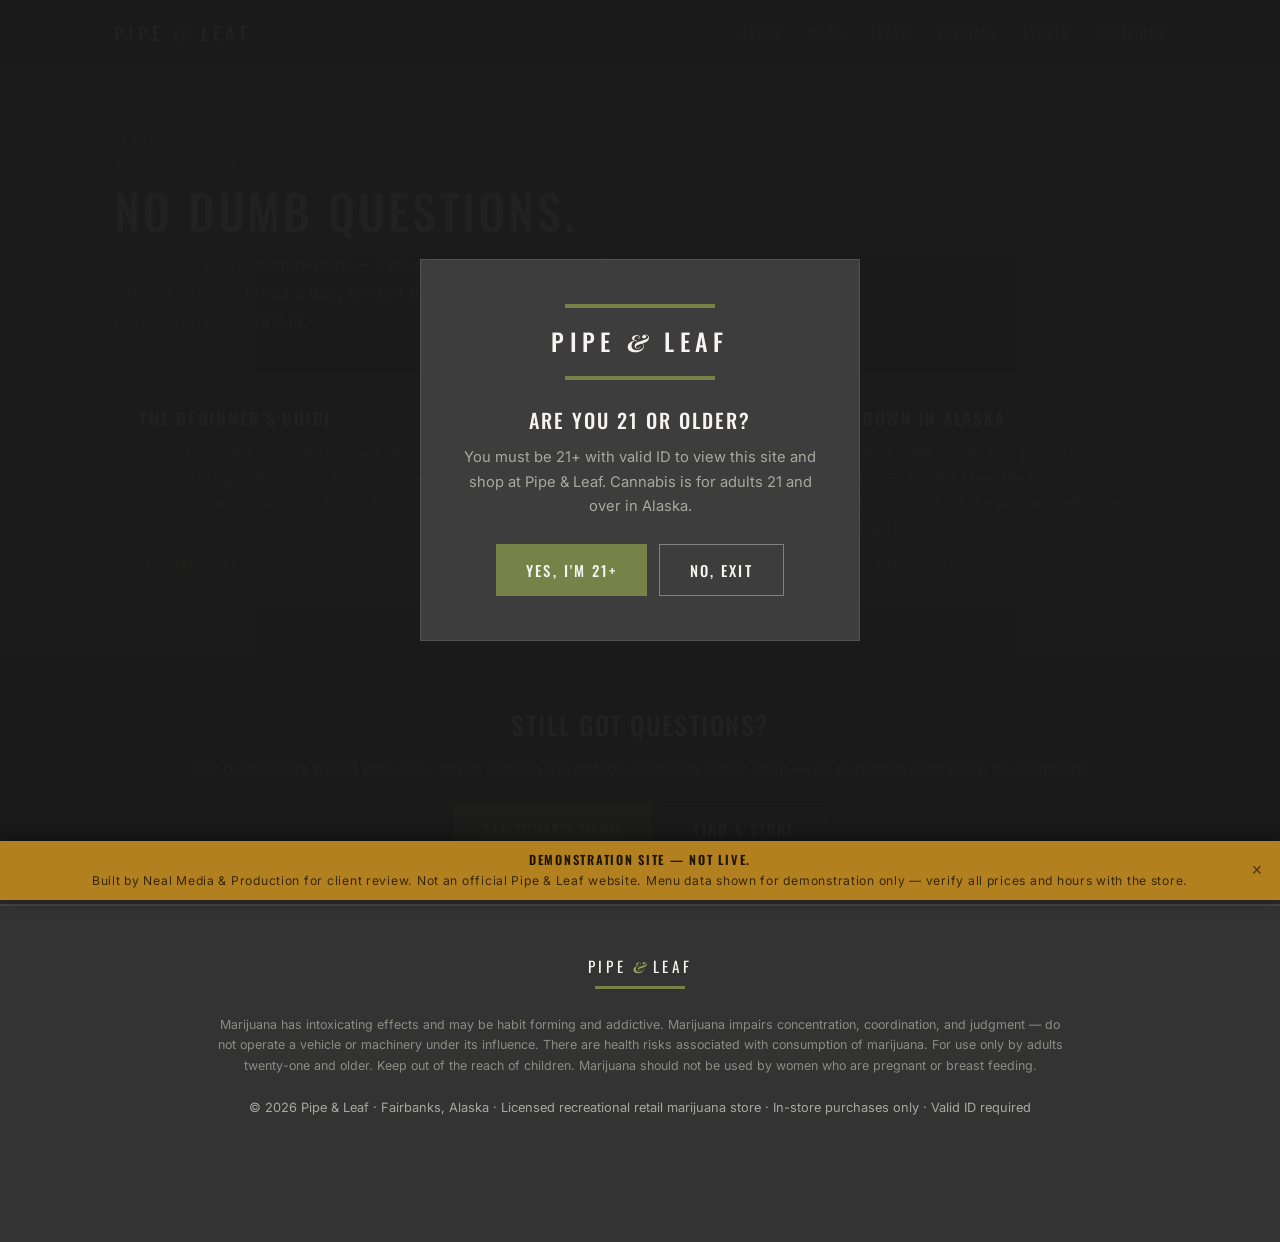
<file: learn.html>
<!DOCTYPE html>
<html lang="en">
<head>
<meta charset="UTF-8">
<meta name="viewport" content="width=device-width, initial-scale=1.0">
<title>Learn | Pipe &amp; Leaf | Fairbanks, Alaska</title>
<meta name="description" content="Straight answers about cannabis from Pipe & Leaf in Fairbanks — a beginner's guide, how to read a dispensary menu, and the Alaska-grown brands we stock. 21+ only.">
<meta property="og:title" content="Learn | Pipe &amp; Leaf">
<meta property="og:description" content="A beginner's guide, a menu legend, and the Alaska growers behind our shelves.">
<meta property="og:type" content="website">
<meta property="og:url" content="https://pipeandleaf.nealmedia.app/learn.html">
<link rel="preconnect" href="https://fonts.googleapis.com">
<link rel="preconnect" href="https://fonts.gstatic.com" crossorigin>
<link href="https://fonts.googleapis.com/css2?family=Oswald:wght@300;400;500;600&family=Playfair+Display:ital,wght@1,500;1,700&family=Inter:wght@400;500;600&display=swap" rel="stylesheet">
<link rel="stylesheet" href="site.css">
<link rel="icon" href="data:image/svg+xml,<svg xmlns='http://www.w3.org/2000/svg' viewBox='0 0 100 100'><rect width='100' height='100' fill='%23333333'/><rect x='15' y='24' width='70' height='6' fill='%23768248'/><rect x='15' y='70' width='70' height='6' fill='%23768248'/><text x='50' y='58' font-family='sans-serif' font-size='28' fill='white' text-anchor='middle' font-weight='bold'>P%26L</text></svg>">
</head>
<body class="gated">

<div id="agegate">
  <div class="card">
    <div class="bar"></div>
    <div class="mark">Pipe <span class="amp">&amp;</span> Leaf</div>
    <div class="bar"></div>
    <h2>Are you 21 or older?</h2>
    <p>You must be 21+ with valid ID to view this site and shop at Pipe &amp; Leaf. Cannabis is for adults 21 and over in Alaska.</p>
    <div class="btns">
      <button class="btn btn-primary" onclick="enterSite()">Yes, I'm 21+</button>
      <a class="btn btn-ghost" href="https://www.google.com">No, exit</a>
    </div>
  </div>
</div>

<nav class="top">
  <div class="wrap">
    <a class="logo" href="index.html">Pipe <span class="amp">&amp;</span> Leaf</a>
    <button id="nav-toggle" aria-label="Menu" onclick="document.querySelector('nav.top ul').classList.toggle('open')">☰</button>
    <ul onclick="this.classList.remove('open')">
      <li><a href="index.html#about">About</a></li>
      <li><a href="menu.html">Menu</a></li>
      <li><a href="learn.html" class="active">Learn</a></li>
      <li><a href="index.html#specials">Specials</a></li>
      <li><a href="index.html#events">Events</a></li>
      <li><a href="index.html#locations">Locations</a></li>
    </ul>
  </div>
</nav>

<header class="page">
  <div class="wrap">
    <div class="kicker">Learn</div>
    <hr class="rule">
    <h1 class="title">No dumb questions.</h1>
    <p class="lede">Everybody starts somewhere — including us. Here's the stuff our budtenders explain a dozen times a day, written down so you can read it in your pajamas before you ever walk in.</p>
  </div>
</header>

<div class="wrap">
  <div class="cards">
    <a class="card" href="guide.html">
      <h3>The Beginner's Guide</h3>
      <p>Never been in a dispensary? Start here. What to bring, what to ask, how much is too much, and how not to have a bad night.</p>
      <span class="more">Read the guide →</span>
    </a>
    <a class="card" href="legend.html">
      <h3>How to Read Our Menu</h3>
      <p>Deli or pre-packed? What's a 1/8? Is 30% THC actually better? A plain-English decoder for every number and label on the shelf.</p>
      <span class="more">Decode the menu →</span>
    </a>
    <a class="card" href="alaska.html">
      <h3>Grown in Alaska</h3>
      <p>Every gram we sell was grown in this state — by law. Meet the farms and kitchens behind the jars, and why Alaska weed is its own thing.</p>
      <span class="more">Meet the growers →</span>
    </a>
  </div>
</div>

<div class="cta-strip">
  <div class="wrap">
    <h2>Still got questions?</h2>
    <p>Our budtenders would genuinely rather explain it in person. Come by either shop — no purchase necessary, no judgment.</p>
    <div class="btns">
      <a class="btn btn-primary" href="menu.html">See Today's Menu</a>
      <a class="btn btn-ghost" href="index.html#locations">Find a Store</a>
    </div>
  </div>
</div>

<footer>
  <div class="wrap">
    <div class="mark">Pipe <span class="amp">&amp;</span> Leaf</div>
    <div class="bar"></div>
    <p class="warn">Marijuana has intoxicating effects and may be habit forming and addictive. Marijuana impairs concentration, coordination, and judgment — do not operate a vehicle or machinery under its influence. There are health risks associated with consumption of marijuana. For use only by adults twenty-one and older. Keep out of the reach of children. Marijuana should not be used by women who are pregnant or breast&nbsp;feeding.</p>
    <p class="fine">© <span id="yr"></span> Pipe &amp; Leaf · Fairbanks, Alaska · Licensed recreational retail marijuana store · In-store purchases only · Valid ID required</p>
  </div>
</footer>

<script>
  document.getElementById('yr').textContent = new Date().getFullYear();
  function enterSite(){
    document.getElementById('agegate').style.display='none';
    document.body.classList.remove('gated');
    try{ sessionStorage.setItem('pl_age_ok','1'); }catch(e){}
  }
  try{ if(sessionStorage.getItem('pl_age_ok')==='1') enterSite(); }catch(e){}
</script>
<div id="demo-banner" role="status">
  <strong>Demonstration site — not live.</strong>
  <span class="sub">Built by Neal Media &amp; Production for client review. Not an official Pipe &amp; Leaf website. Menu data shown for demonstration only — verify all prices and hours with the store.</span>
  <button aria-label="Hide notice" onclick="this.parentNode.remove();document.body.style.paddingBottom='0'">&times;</button>
</div>
</body>
</html>
</file>
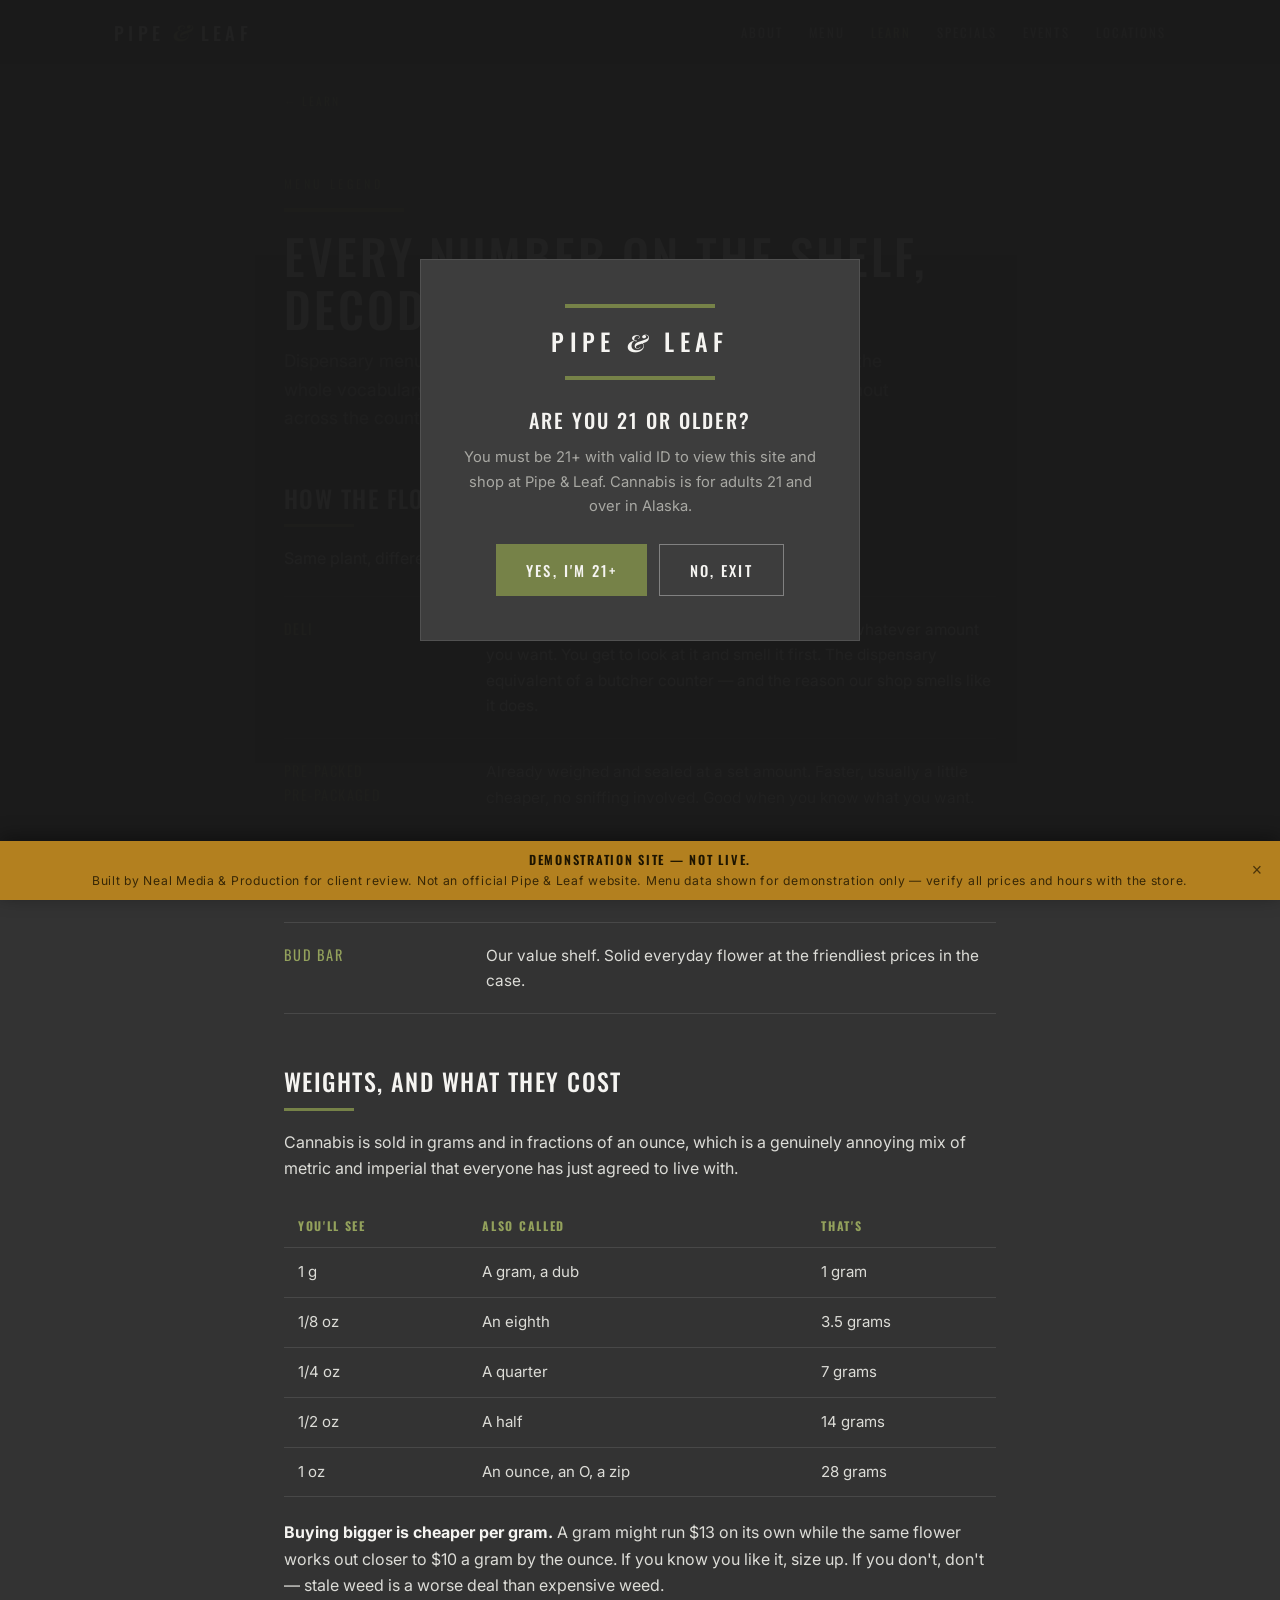
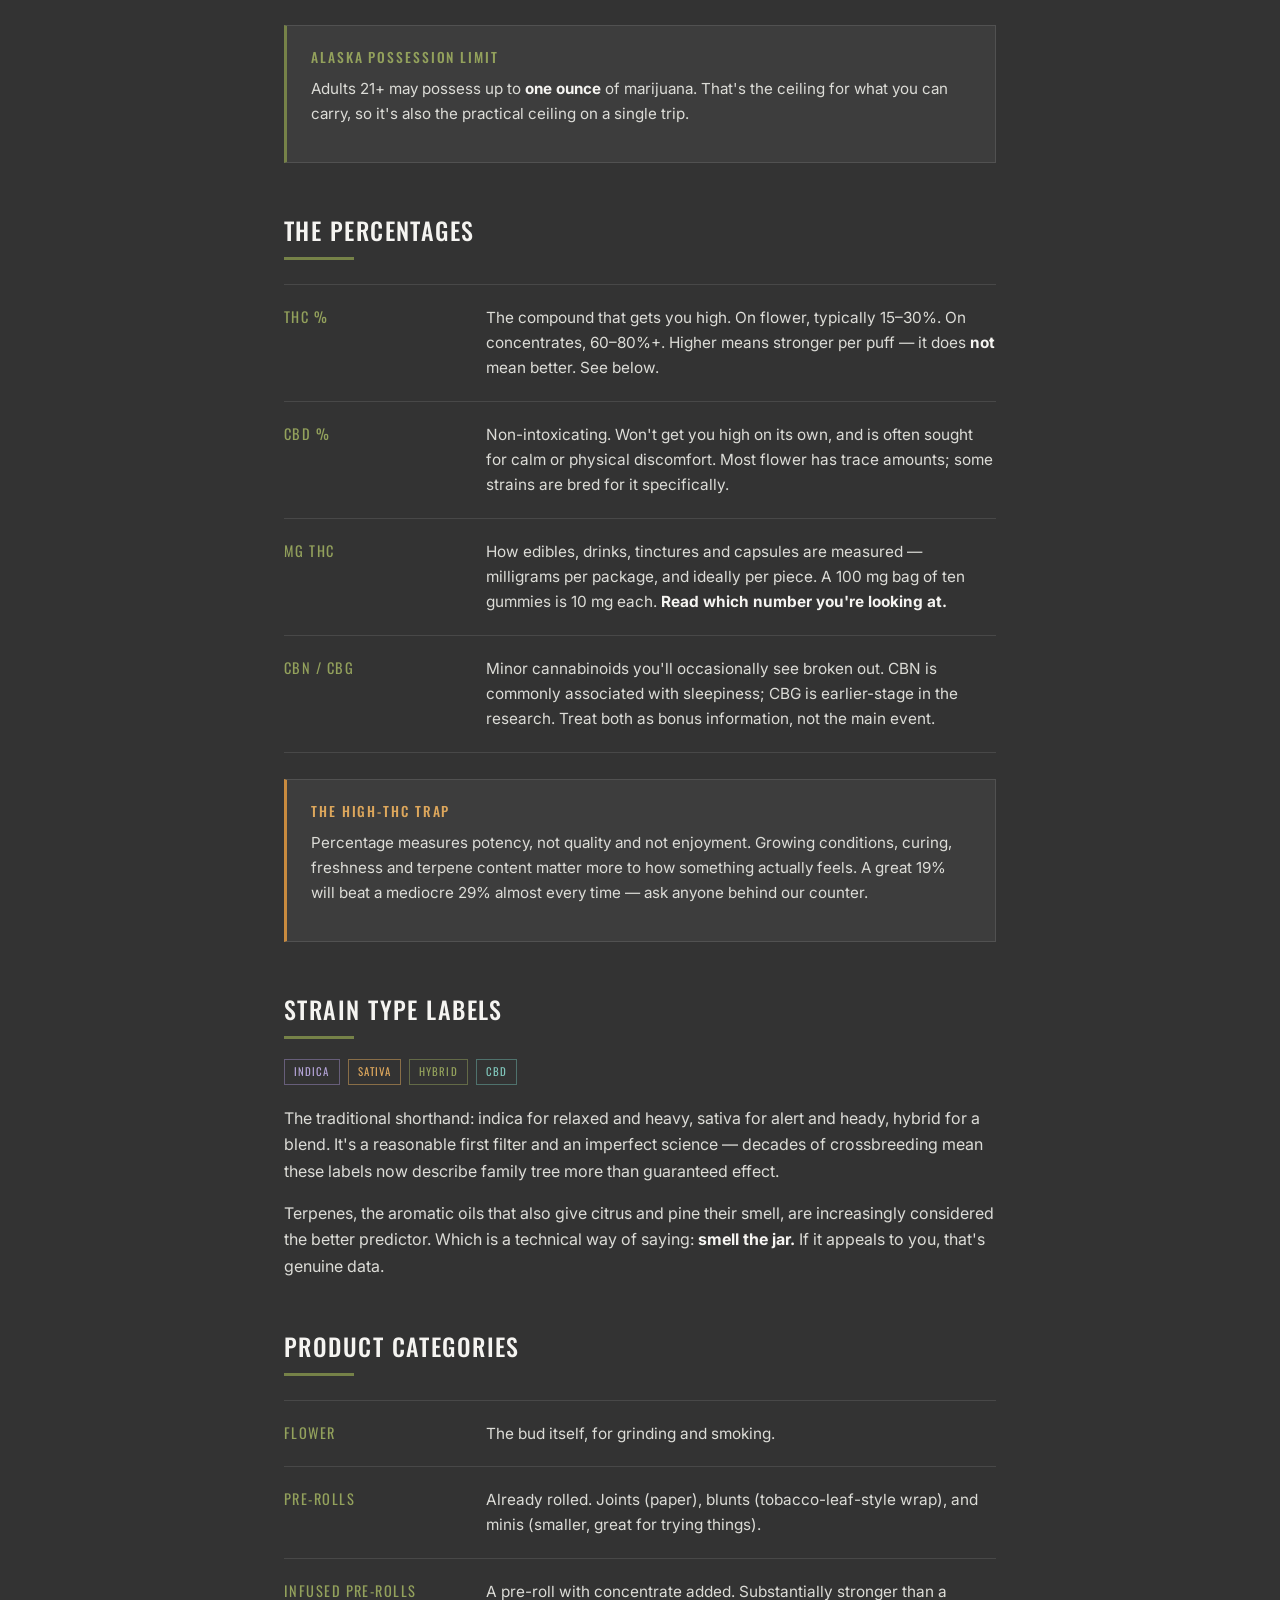
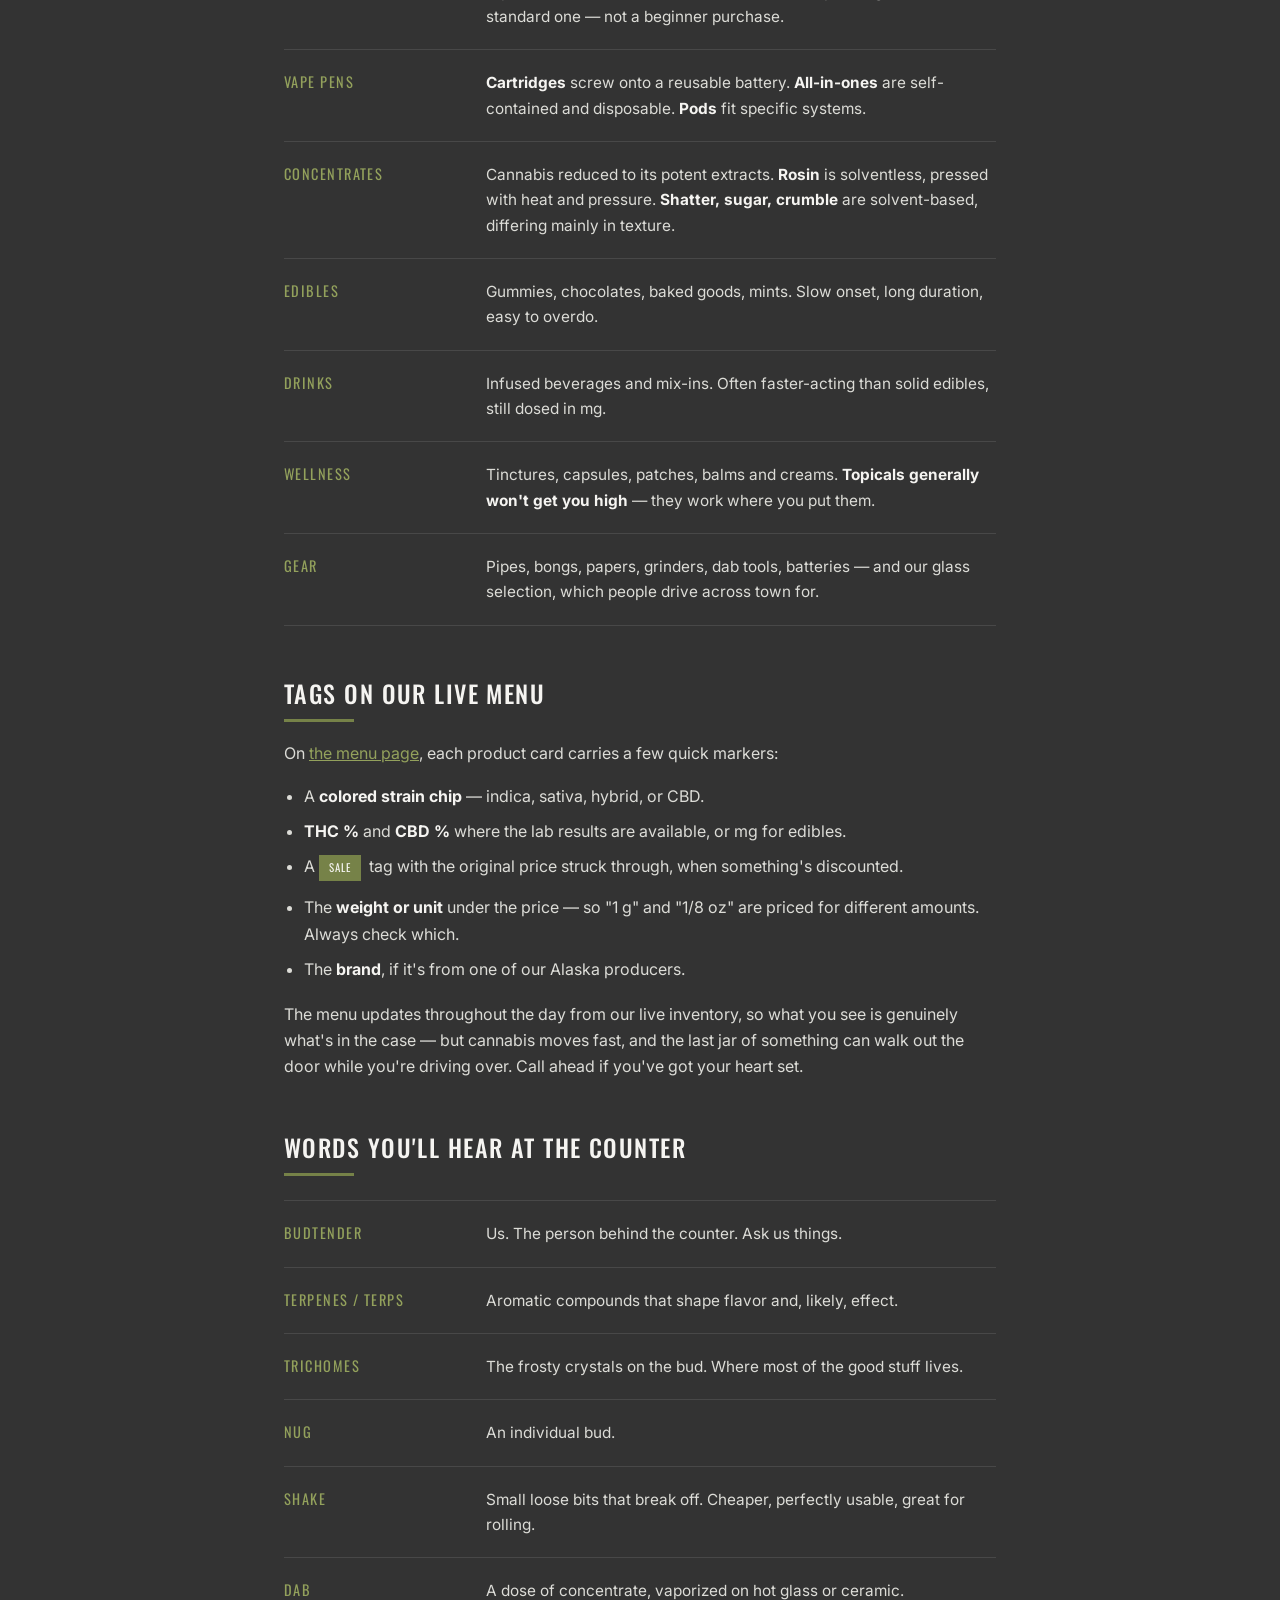
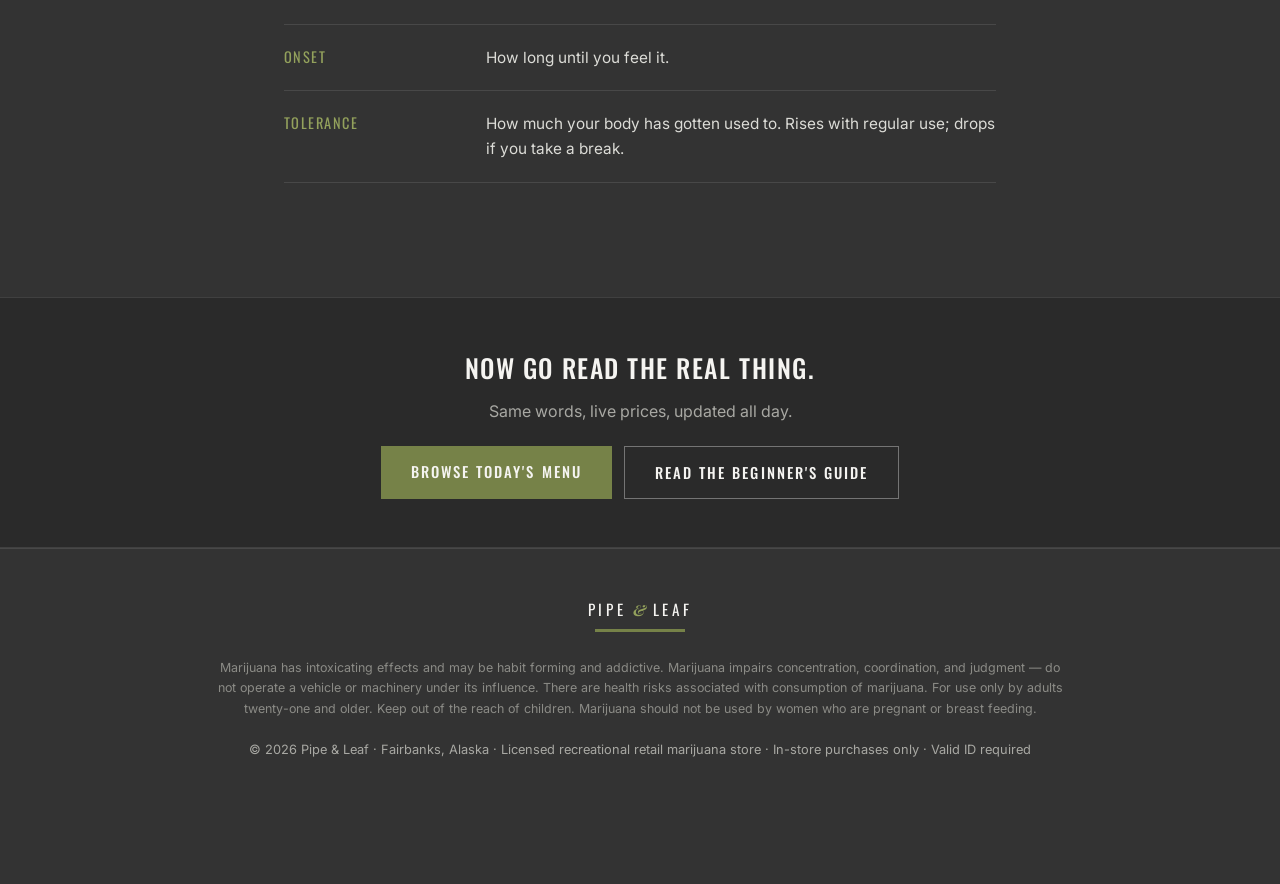
<file: legend.html>
<!DOCTYPE html>
<html lang="en">
<head>
<meta charset="UTF-8">
<meta name="viewport" content="width=device-width, initial-scale=1.0">
<title>How to Read Our Menu | Pipe &amp; Leaf | Fairbanks, Alaska</title>
<meta name="description" content="A plain-English decoder for a dispensary menu — deli vs pre-packed, weights and eighths, THC and CBD percentages, strain types, and what every label at Pipe & Leaf means. 21+ only.">
<meta property="og:title" content="How to Read Our Menu | Pipe &amp; Leaf">
<meta property="og:description" content="Deli or pre-packed? What's a 1/8? Is 30% THC actually better? Every number on the shelf, explained.">
<meta property="og:type" content="article">
<meta property="og:url" content="https://pipeandleaf.nealmedia.app/legend.html">
<link rel="preconnect" href="https://fonts.googleapis.com">
<link rel="preconnect" href="https://fonts.gstatic.com" crossorigin>
<link href="https://fonts.googleapis.com/css2?family=Oswald:wght@300;400;500;600&family=Playfair+Display:ital,wght@1,500;1,700&family=Inter:wght@400;500;600&display=swap" rel="stylesheet">
<link rel="stylesheet" href="site.css">
<link rel="icon" href="data:image/svg+xml,<svg xmlns='http://www.w3.org/2000/svg' viewBox='0 0 100 100'><rect width='100' height='100' fill='%23333333'/><rect x='15' y='24' width='70' height='6' fill='%23768248'/><rect x='15' y='70' width='70' height='6' fill='%23768248'/><text x='50' y='58' font-family='sans-serif' font-size='28' fill='white' text-anchor='middle' font-weight='bold'>P%26L</text></svg>">
</head>
<body class="gated">

<div id="agegate">
  <div class="card">
    <div class="bar"></div>
    <div class="mark">Pipe <span class="amp">&amp;</span> Leaf</div>
    <div class="bar"></div>
    <h2>Are you 21 or older?</h2>
    <p>You must be 21+ with valid ID to view this site and shop at Pipe &amp; Leaf. Cannabis is for adults 21 and over in Alaska.</p>
    <div class="btns">
      <button class="btn btn-primary" onclick="enterSite()">Yes, I'm 21+</button>
      <a class="btn btn-ghost" href="https://www.google.com">No, exit</a>
    </div>
  </div>
</div>

<nav class="top">
  <div class="wrap">
    <a class="logo" href="index.html">Pipe <span class="amp">&amp;</span> Leaf</a>
    <button id="nav-toggle" aria-label="Menu" onclick="document.querySelector('nav.top ul').classList.toggle('open')">☰</button>
    <ul onclick="this.classList.remove('open')">
      <li><a href="index.html#about">About</a></li>
      <li><a href="menu.html">Menu</a></li>
      <li><a href="learn.html" class="active">Learn</a></li>
      <li><a href="index.html#specials">Specials</a></li>
      <li><a href="index.html#events">Events</a></li>
      <li><a href="index.html#locations">Locations</a></li>
    </ul>
  </div>
</nav>

<div class="wrap narrow">
  <p class="crumb"><a href="learn.html">← Learn</a></p>
</div>

<header class="page">
  <div class="wrap narrow">
    <div class="kicker">Menu Legend</div>
    <hr class="rule">
    <h1 class="title">Every number on the shelf, decoded.</h1>
    <p class="lede">Dispensary menus are written in a dialect nobody teaches you. Here's the whole vocabulary — percentages, weights, labels, and the words we shout across the counter — in language that assumes nothing.</p>
  </div>
</header>

<article class="body">
<div class="wrap narrow">

  <h2>How the flower is sold</h2>
  <hr class="h2rule">
  <p>Same plant, different packaging. The label tells you how it got into the bag.</p>
  <dl class="defs">
    <div class="def"><dt>Deli</dt><dd>Weighed out fresh in front of you, from a big jar, in whatever amount you want. You get to look at it and smell it first. The dispensary equivalent of a butcher counter — and the reason our shop smells like it does.</dd></div>
    <div class="def"><dt>Pre-packed<br>Pre-packaged</dt><dd>Already weighed and sealed at a set amount. Faster, usually a little cheaper, no sniffing involved. Good when you know what you want.</dd></div>
    <div class="def"><dt>Big Buds</dt><dd>Exactly what it says — the larger, denser, prettier buds pulled from the harvest. Premium selection, priced accordingly.</dd></div>
    <div class="def"><dt>Bud Bar</dt><dd>Our value shelf. Solid everyday flower at the friendliest prices in the case.</dd></div>
  </dl>

  <h2>Weights, and what they cost</h2>
  <hr class="h2rule">
  <p>Cannabis is sold in grams and in fractions of an ounce, which is a genuinely annoying mix of metric and imperial that everyone has just agreed to live with.</p>
  <table class="tbl">
    <thead><tr><th>You'll see</th><th>Also called</th><th>That's</th></tr></thead>
    <tbody>
      <tr><td>1 g</td><td>A gram, a dub</td><td>1 gram</td></tr>
      <tr><td>1/8 oz</td><td>An eighth</td><td>3.5 grams</td></tr>
      <tr><td>1/4 oz</td><td>A quarter</td><td>7 grams</td></tr>
      <tr><td>1/2 oz</td><td>A half</td><td>14 grams</td></tr>
      <tr><td>1 oz</td><td>An ounce, an O, a zip</td><td>28 grams</td></tr>
    </tbody>
  </table>
  <p><strong>Buying bigger is cheaper per gram.</strong> A gram might run $13 on its own while the same flower works out closer to $10 a gram by the ounce. If you know you like it, size up. If you don't, don't — stale weed is a worse deal than expensive weed.</p>
  <div class="note">
    <h4>Alaska possession limit</h4>
    <p>Adults 21+ may possess up to <strong>one ounce</strong> of marijuana. That's the ceiling for what you can carry, so it's also the practical ceiling on a single trip.</p>
  </div>

  <h2>The percentages</h2>
  <hr class="h2rule">
  <dl class="defs">
    <div class="def"><dt>THC %</dt><dd>The compound that gets you high. On flower, typically 15–30%. On concentrates, 60–80%+. Higher means stronger per puff — it does <strong>not</strong> mean better. See below.</dd></div>
    <div class="def"><dt>CBD %</dt><dd>Non-intoxicating. Won't get you high on its own, and is often sought for calm or physical discomfort. Most flower has trace amounts; some strains are bred for it specifically.</dd></div>
    <div class="def"><dt>mg THC</dt><dd>How edibles, drinks, tinctures and capsules are measured — milligrams per package, and ideally per piece. A 100 mg bag of ten gummies is 10 mg each. <strong>Read which number you're looking at.</strong></dd></div>
    <div class="def"><dt>CBN / CBG</dt><dd>Minor cannabinoids you'll occasionally see broken out. CBN is commonly associated with sleepiness; CBG is earlier-stage in the research. Treat both as bonus information, not the main event.</dd></div>
  </dl>

  <div class="note warn">
    <h4>The high-THC trap</h4>
    <p>Percentage measures potency, not quality and not enjoyment. Growing conditions, curing, freshness and terpene content matter more to how something actually feels. A great 19% will beat a mediocre 29% almost every time — ask anyone behind our counter.</p>
  </div>

  <h2>Strain type labels</h2>
  <hr class="h2rule">
  <p><span class="chip t-indica">Indica</span> <span class="chip t-sativa">Sativa</span> <span class="chip t-hybrid">Hybrid</span> <span class="chip t-cbd">CBD</span></p>
  <p>The traditional shorthand: indica for relaxed and heavy, sativa for alert and heady, hybrid for a blend. It's a reasonable first filter and an imperfect science — decades of crossbreeding mean these labels now describe family tree more than guaranteed effect.</p>
  <p>Terpenes, the aromatic oils that also give citrus and pine their smell, are increasingly considered the better predictor. Which is a technical way of saying: <strong>smell the jar.</strong> If it appeals to you, that's genuine data.</p>

  <h2>Product categories</h2>
  <hr class="h2rule">
  <dl class="defs">
    <div class="def"><dt>Flower</dt><dd>The bud itself, for grinding and smoking.</dd></div>
    <div class="def"><dt>Pre-rolls</dt><dd>Already rolled. Joints (paper), blunts (tobacco-leaf-style wrap), and minis (smaller, great for trying things).</dd></div>
    <div class="def"><dt>Infused pre-rolls</dt><dd>A pre-roll with concentrate added. Substantially stronger than a standard one — not a beginner purchase.</dd></div>
    <div class="def"><dt>Vape pens</dt><dd><strong>Cartridges</strong> screw onto a reusable battery. <strong>All-in-ones</strong> are self-contained and disposable. <strong>Pods</strong> fit specific systems.</dd></div>
    <div class="def"><dt>Concentrates</dt><dd>Cannabis reduced to its potent extracts. <strong>Rosin</strong> is solventless, pressed with heat and pressure. <strong>Shatter, sugar, crumble</strong> are solvent-based, differing mainly in texture.</dd></div>
    <div class="def"><dt>Edibles</dt><dd>Gummies, chocolates, baked goods, mints. Slow onset, long duration, easy to overdo.</dd></div>
    <div class="def"><dt>Drinks</dt><dd>Infused beverages and mix-ins. Often faster-acting than solid edibles, still dosed in mg.</dd></div>
    <div class="def"><dt>Wellness</dt><dd>Tinctures, capsules, patches, balms and creams. <strong>Topicals generally won't get you high</strong> — they work where you put them.</dd></div>
    <div class="def"><dt>Gear</dt><dd>Pipes, bongs, papers, grinders, dab tools, batteries — and our glass selection, which people drive across town for.</dd></div>
  </dl>

  <h2>Tags on our live menu</h2>
  <hr class="h2rule">
  <p>On <a href="menu.html">the menu page</a>, each product card carries a few quick markers:</p>
  <ul>
    <li>A <strong>colored strain chip</strong> — indica, sativa, hybrid, or CBD.</li>
    <li><strong>THC %</strong> and <strong>CBD %</strong> where the lab results are available, or mg for edibles.</li>
    <li>A <span class="chip sale">Sale</span> tag with the original price struck through, when something's discounted.</li>
    <li>The <strong>weight or unit</strong> under the price — so "1 g" and "1/8 oz" are priced for different amounts. Always check which.</li>
    <li>The <strong>brand</strong>, if it's from one of our Alaska producers.</li>
  </ul>
  <p>The menu updates throughout the day from our live inventory, so what you see is genuinely what's in the case — but cannabis moves fast, and the last jar of something can walk out the door while you're driving over. Call ahead if you've got your heart set.</p>

  <h2>Words you'll hear at the counter</h2>
  <hr class="h2rule">
  <dl class="defs">
    <div class="def"><dt>Budtender</dt><dd>Us. The person behind the counter. Ask us things.</dd></div>
    <div class="def"><dt>Terpenes / terps</dt><dd>Aromatic compounds that shape flavor and, likely, effect.</dd></div>
    <div class="def"><dt>Trichomes</dt><dd>The frosty crystals on the bud. Where most of the good stuff lives.</dd></div>
    <div class="def"><dt>Nug</dt><dd>An individual bud.</dd></div>
    <div class="def"><dt>Shake</dt><dd>Small loose bits that break off. Cheaper, perfectly usable, great for rolling.</dd></div>
    <div class="def"><dt>Dab</dt><dd>A dose of concentrate, vaporized on hot glass or ceramic.</dd></div>
    <div class="def"><dt>Onset</dt><dd>How long until you feel it.</dd></div>
    <div class="def"><dt>Tolerance</dt><dd>How much your body has gotten used to. Rises with regular use; drops if you take a break.</dd></div>
  </dl>

</div>
</article>

<div class="cta-strip">
  <div class="wrap">
    <h2>Now go read the real thing.</h2>
    <p>Same words, live prices, updated all day.</p>
    <div class="btns">
      <a class="btn btn-primary" href="menu.html">Browse Today's Menu</a>
      <a class="btn btn-ghost" href="guide.html">Read the Beginner's Guide</a>
    </div>
  </div>
</div>

<footer>
  <div class="wrap">
    <div class="mark">Pipe <span class="amp">&amp;</span> Leaf</div>
    <div class="bar"></div>
    <p class="warn">Marijuana has intoxicating effects and may be habit forming and addictive. Marijuana impairs concentration, coordination, and judgment — do not operate a vehicle or machinery under its influence. There are health risks associated with consumption of marijuana. For use only by adults twenty-one and older. Keep out of the reach of children. Marijuana should not be used by women who are pregnant or breast&nbsp;feeding.</p>
    <p class="fine">© <span id="yr"></span> Pipe &amp; Leaf · Fairbanks, Alaska · Licensed recreational retail marijuana store · In-store purchases only · Valid ID required</p>
  </div>
</footer>

<script>
  document.getElementById('yr').textContent = new Date().getFullYear();
  function enterSite(){
    document.getElementById('agegate').style.display='none';
    document.body.classList.remove('gated');
    try{ sessionStorage.setItem('pl_age_ok','1'); }catch(e){}
  }
  try{ if(sessionStorage.getItem('pl_age_ok')==='1') enterSite(); }catch(e){}
</script>
<div id="demo-banner" role="status">
  <strong>Demonstration site — not live.</strong>
  <span class="sub">Built by Neal Media &amp; Production for client review. Not an official Pipe &amp; Leaf website. Menu data shown for demonstration only — verify all prices and hours with the store.</span>
  <button aria-label="Hide notice" onclick="this.parentNode.remove();document.body.style.paddingBottom='0'">&times;</button>
</div>
</body>
</html>
</file>
<file: site.css>
/* Pipe & Leaf — shared shell for Learn pages */
:root{
  --charcoal:#333333;
  --charcoal-2:#3d3d3d;
  --charcoal-3:#2a2a2a;
  --olive:#768248;
  --olive-bright:#93a15c;
  --white:#f5f4f1;
  --muted:#a8a8a3;
  --line:rgba(255,255,255,.1);
}
*{margin:0;padding:0;box-sizing:border-box}
html{scroll-behavior:smooth}
body{font-family:'Inter',sans-serif;background:var(--charcoal);color:var(--white);line-height:1.65}
h1,h2,h3,h4{font-family:'Oswald',sans-serif;text-transform:uppercase;font-weight:500;letter-spacing:.06em}
.amp{font-family:'Playfair Display',serif;font-style:italic;text-transform:none;font-weight:700}
a{color:inherit}
.wrap{max-width:1100px;margin:0 auto;padding:0 24px}
.narrow{max-width:760px}
.rule{display:block;width:120px;height:4px;background:var(--olive);border:none;margin:0 0 18px}
.btn{display:inline-block;padding:13px 30px;border:none;font-family:'Oswald',sans-serif;font-weight:500;font-size:.92rem;letter-spacing:.14em;text-transform:uppercase;cursor:pointer;text-decoration:none;transition:background .15s,color .15s,border-color .15s}
.btn-primary{background:var(--olive);color:var(--white)}
.btn-primary:hover{background:var(--olive-bright)}
.btn-ghost{background:transparent;color:var(--white);border:1px solid rgba(255,255,255,.35)}
.btn-ghost:hover{border-color:var(--olive-bright);color:var(--olive-bright)}
body.gated{overflow:hidden}

/* Demo banner */
#demo-banner{position:fixed;left:0;right:0;bottom:0;z-index:120;background:#b3801f;color:#1d1400;
  font-family:'Oswald',sans-serif;font-size:.78rem;letter-spacing:.14em;text-transform:uppercase;
  text-align:center;padding:10px 44px;box-shadow:0 -4px 18px rgba(0,0,0,.4);line-height:1.5}
#demo-banner strong{font-weight:600}
#demo-banner .sub{display:block;letter-spacing:.06em;text-transform:none;font-family:'Inter',sans-serif;font-size:.76rem;opacity:.82;margin-top:2px}
#demo-banner button{position:absolute;right:10px;top:50%;transform:translateY(-50%);background:none;border:none;
  color:#1d1400;font-size:1.1rem;cursor:pointer;padding:4px 8px;line-height:1;opacity:.7}
#demo-banner button:hover{opacity:1}
body{padding-bottom:64px}
@media(max-width:640px){#demo-banner{font-size:.68rem;padding:9px 40px}body{padding-bottom:78px}}
@media print{#demo-banner{display:none}}

/* Age gate */
#agegate{position:fixed;inset:0;background:rgba(26,26,26,.97);z-index:100;display:flex;align-items:center;justify-content:center;padding:24px}
#agegate .card{background:var(--charcoal-2);border:1px solid var(--line);max-width:440px;text-align:center;padding:44px 36px}
#agegate .mark{font-family:'Oswald',sans-serif;font-weight:500;font-size:1.5rem;letter-spacing:.22em;text-transform:uppercase;margin:14px 0}
#agegate .bar{width:150px;height:4px;background:var(--olive);margin:0 auto}
#agegate h2{font-size:1.25rem;margin:24px 0 8px;letter-spacing:.1em}
#agegate p{color:var(--muted);font-size:.92rem;margin-bottom:26px}
#agegate .btns{display:flex;gap:12px;justify-content:center}

/* Nav */
nav.top{position:sticky;top:0;z-index:50;background:rgba(42,42,42,.95);backdrop-filter:blur(8px);border-bottom:1px solid var(--line)}
nav.top .wrap{display:flex;align-items:center;justify-content:space-between;height:64px}
.logo{font-family:'Oswald',sans-serif;font-weight:500;font-size:1.15rem;text-decoration:none;letter-spacing:.24em;text-transform:uppercase}
.logo .amp{color:var(--olive-bright);letter-spacing:0;font-size:1.2em}
nav.top ul{display:flex;gap:26px;list-style:none}
nav.top ul a{text-decoration:none;font-family:'Oswald',sans-serif;font-size:.8rem;font-weight:400;letter-spacing:.16em;text-transform:uppercase;color:var(--muted);transition:color .15s}
nav.top ul a:hover,nav.top ul a.active{color:var(--olive-bright)}
#nav-toggle{display:none;background:none;border:1px solid var(--line);color:var(--white);font-size:1.1rem;padding:6px 12px;cursor:pointer}
@media(max-width:820px){
  nav.top ul{display:none}
  #nav-toggle{display:block}
  nav.top ul.open{display:flex;position:absolute;top:64px;left:0;right:0;flex-direction:column;gap:0;background:var(--charcoal-3);border-bottom:1px solid var(--line)}
  nav.top ul.open li a{display:block;padding:16px 24px;border-top:1px solid var(--line)}
}

/* Page head */
header.page{padding:64px 0 10px}
.kicker{font-family:'Oswald',sans-serif;color:var(--olive-bright);letter-spacing:.28em;text-transform:uppercase;font-size:.75rem;margin-bottom:14px}
h1.title{font-size:clamp(2rem,5vw,3rem);margin-bottom:12px;line-height:1.1}
.lede{color:var(--muted);font-size:1.08rem;max-width:640px}

/* Breadcrumb */
.crumb{font-family:'Oswald',sans-serif;font-size:.72rem;letter-spacing:.16em;text-transform:uppercase;color:var(--muted);padding-top:26px}
.crumb a{color:var(--olive-bright);text-decoration:none}

/* Article body */
article.body{padding:20px 0 40px}
article.body h2{font-size:1.5rem;margin:48px 0 6px}
article.body h2:first-child{margin-top:16px}
article.body h3{font-size:1.05rem;color:var(--olive-bright);letter-spacing:.1em;margin:30px 0 6px}
article.body p{margin-bottom:16px;color:#dcdcd7}
article.body ul,article.body ol{margin:0 0 18px 20px;color:#dcdcd7}
article.body li{margin-bottom:9px}
article.body strong{color:var(--white)}
article.body a{color:var(--olive-bright)}
.h2rule{display:block;width:70px;height:3px;background:var(--olive);border:none;margin:0 0 18px}

/* Callouts */
.note{background:var(--charcoal-2);border:1px solid var(--line);border-left:3px solid var(--olive);padding:20px 24px;margin:26px 0}
.note.warn{border-left-color:#c98b3f}
.note h4{font-size:.85rem;letter-spacing:.14em;color:var(--olive-bright);margin-bottom:8px}
.note.warn h4{color:#dda75c}
.note p{margin:0;font-size:.95rem}

/* Cards / grids */
.cards{display:grid;grid-template-columns:repeat(auto-fit,minmax(260px,1fr));gap:16px;margin:30px 0}
.card{background:var(--charcoal-2);border:1px solid var(--line);border-top:3px solid var(--olive);padding:26px 24px;text-decoration:none;display:block;transition:transform .15s,border-color .15s}
a.card:hover{transform:translateY(-4px);border-color:var(--olive)}
.card h3{font-size:1.1rem;letter-spacing:.1em;margin-bottom:8px;color:var(--white)}
.card p{font-size:.94rem;color:var(--muted);margin:0}
.card .more{display:inline-block;margin-top:14px;font-family:'Oswald',sans-serif;font-size:.74rem;letter-spacing:.16em;text-transform:uppercase;color:var(--olive-bright)}

/* Definition rows (legend) */
.defs{margin:24px 0}
.def{display:grid;grid-template-columns:180px 1fr;gap:22px;padding:20px 0;border-bottom:1px solid var(--line)}
.def:first-child{border-top:1px solid var(--line)}
.def dt{font-family:'Oswald',sans-serif;font-size:.9rem;letter-spacing:.1em;text-transform:uppercase;color:var(--olive-bright)}
.def dd{color:#dcdcd7;font-size:.96rem}
@media(max-width:660px){.def{grid-template-columns:1fr;gap:6px}}

/* Chips */
.chip{display:inline-block;font-family:'Oswald',sans-serif;font-size:.68rem;letter-spacing:.1em;text-transform:uppercase;border:1px solid var(--line);color:var(--muted);padding:3px 9px;margin:0 4px 4px 0}
.chip.t-indica{border-color:rgba(155,138,193,.5);color:#b3a3d6}
.chip.t-sativa{border-color:rgba(224,169,93,.5);color:#e0a95d}
.chip.t-hybrid{border-color:rgba(147,161,92,.5);color:var(--olive-bright)}
.chip.t-cbd{border-color:rgba(108,178,167,.5);color:#7fc4b9}
.chip.sale{background:var(--olive);border-color:var(--olive);color:var(--white)}

/* Table */
.tbl{width:100%;border-collapse:collapse;margin:22px 0;font-size:.94rem}
.tbl th,.tbl td{text-align:left;padding:12px 14px;border-bottom:1px solid var(--line)}
.tbl th{font-family:'Oswald',sans-serif;font-size:.75rem;letter-spacing:.14em;text-transform:uppercase;color:var(--olive-bright)}
.tbl td{color:#dcdcd7}

/* Brand list */
.brands{display:grid;grid-template-columns:repeat(auto-fit,minmax(220px,1fr));gap:14px;margin:26px 0}
.brand{background:var(--charcoal-2);border:1px solid var(--line);padding:20px 22px}
.brand h3{font-size:1rem;letter-spacing:.08em;margin-bottom:6px;color:var(--white)}
.brand p{font-size:.9rem;color:var(--muted);margin:0}

/* CTA strip */
.cta-strip{background:var(--charcoal-3);border-top:1px solid var(--line);border-bottom:1px solid var(--line);padding:48px 0;text-align:center;margin-top:50px}
.cta-strip h2{font-size:1.6rem;margin-bottom:10px}
.cta-strip p{color:var(--muted);margin-bottom:22px}
.cta-strip .btns{display:flex;gap:12px;justify-content:center;flex-wrap:wrap}

footer{padding:48px 0 60px;border-top:1px solid var(--line)}
footer .mark{text-align:center;font-family:'Oswald',sans-serif;letter-spacing:.24em;text-transform:uppercase;font-size:.95rem;margin-bottom:6px}
footer .mark .amp{color:var(--olive-bright);letter-spacing:0}
footer .bar{width:90px;height:3px;background:var(--olive);margin:0 auto 26px}
footer .warn{font-size:.78rem;color:#8b8b86;max-width:860px;margin:0 auto 20px;text-align:center}
footer .fine{font-size:.8rem;color:var(--muted);text-align:center}
</file>
